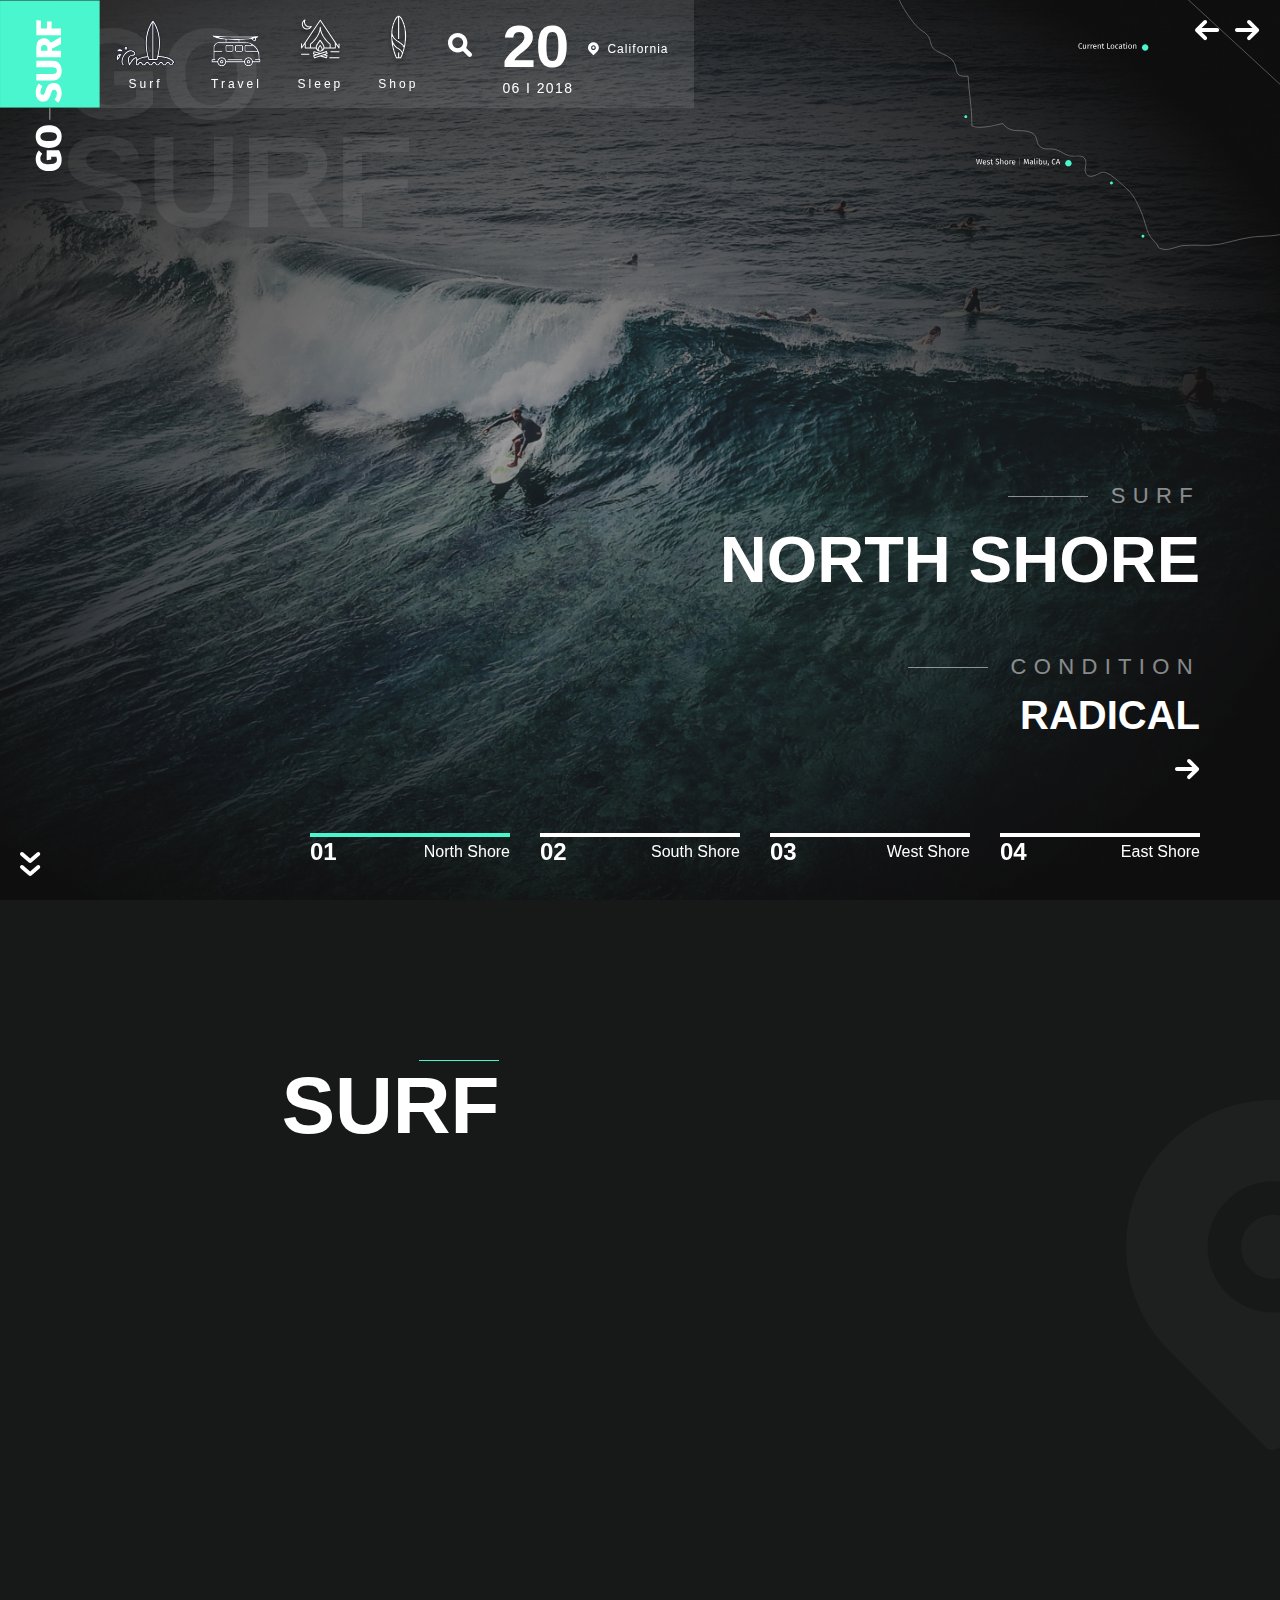
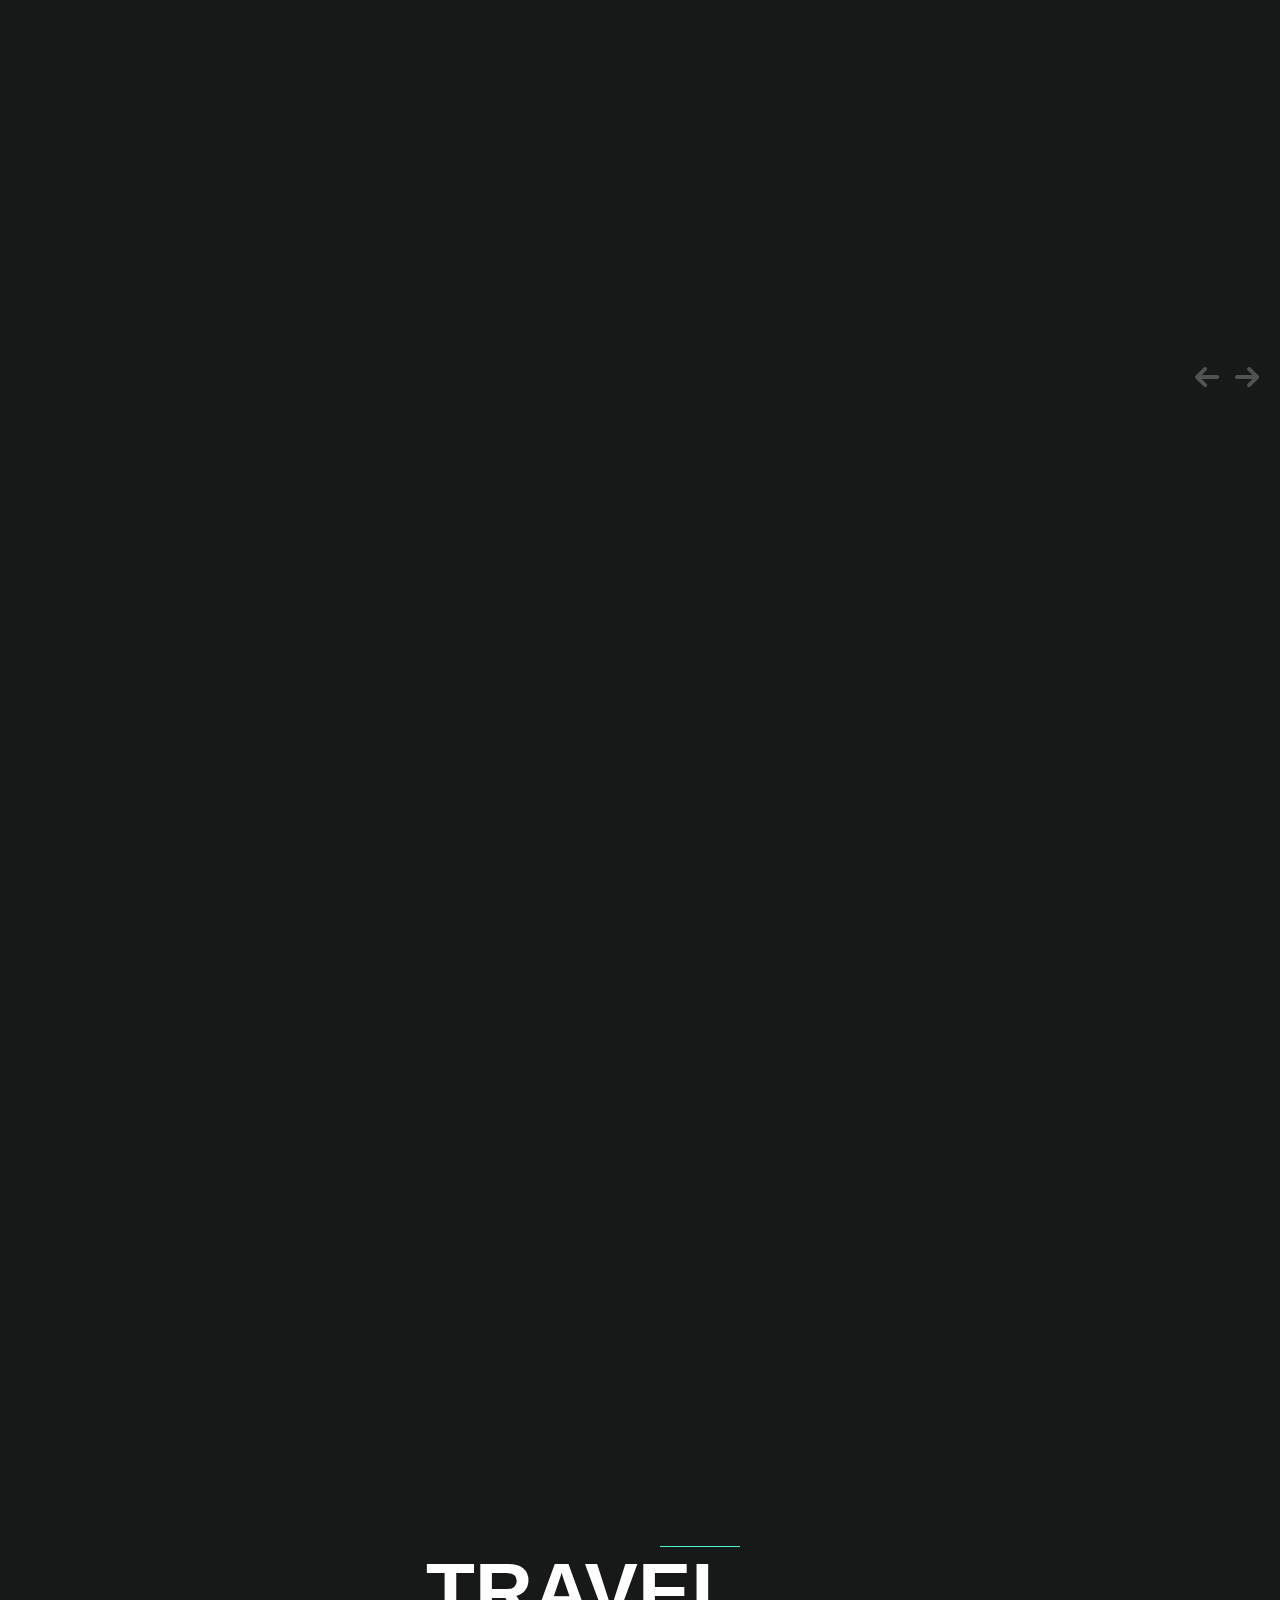
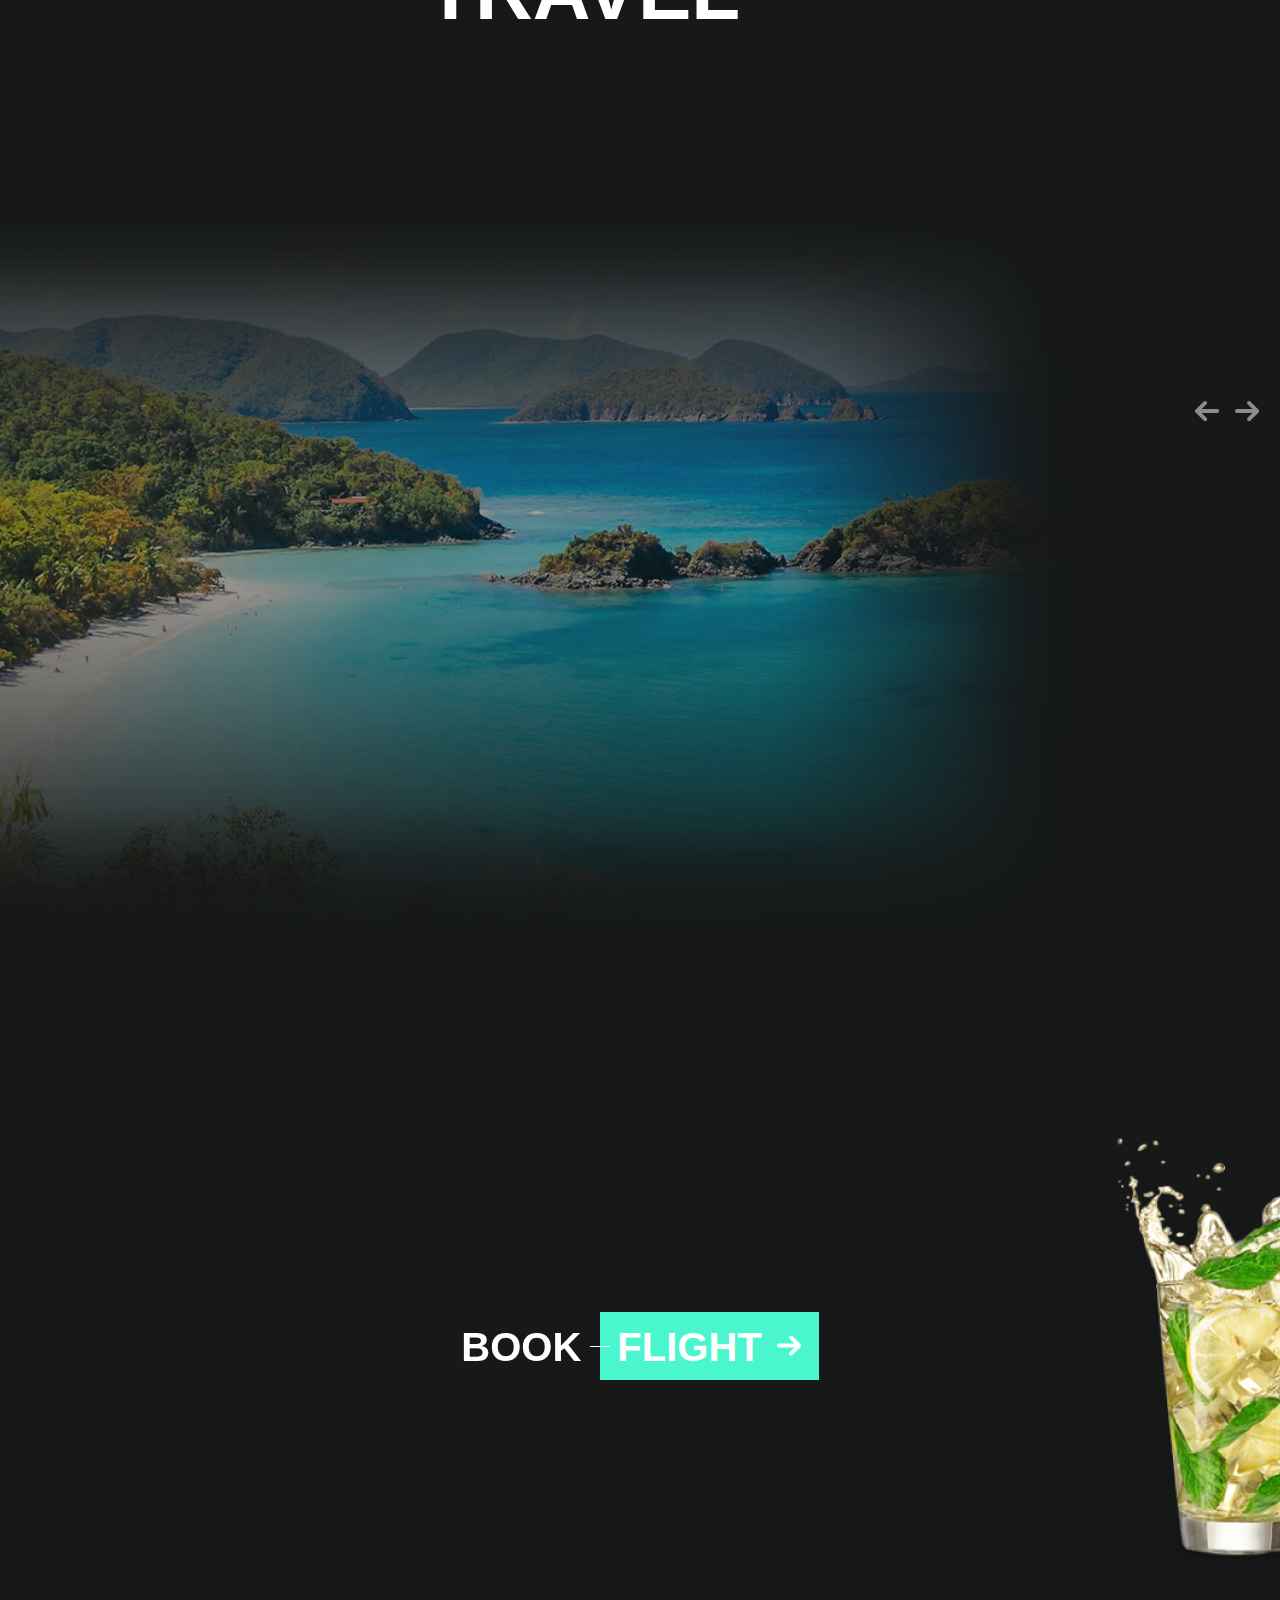
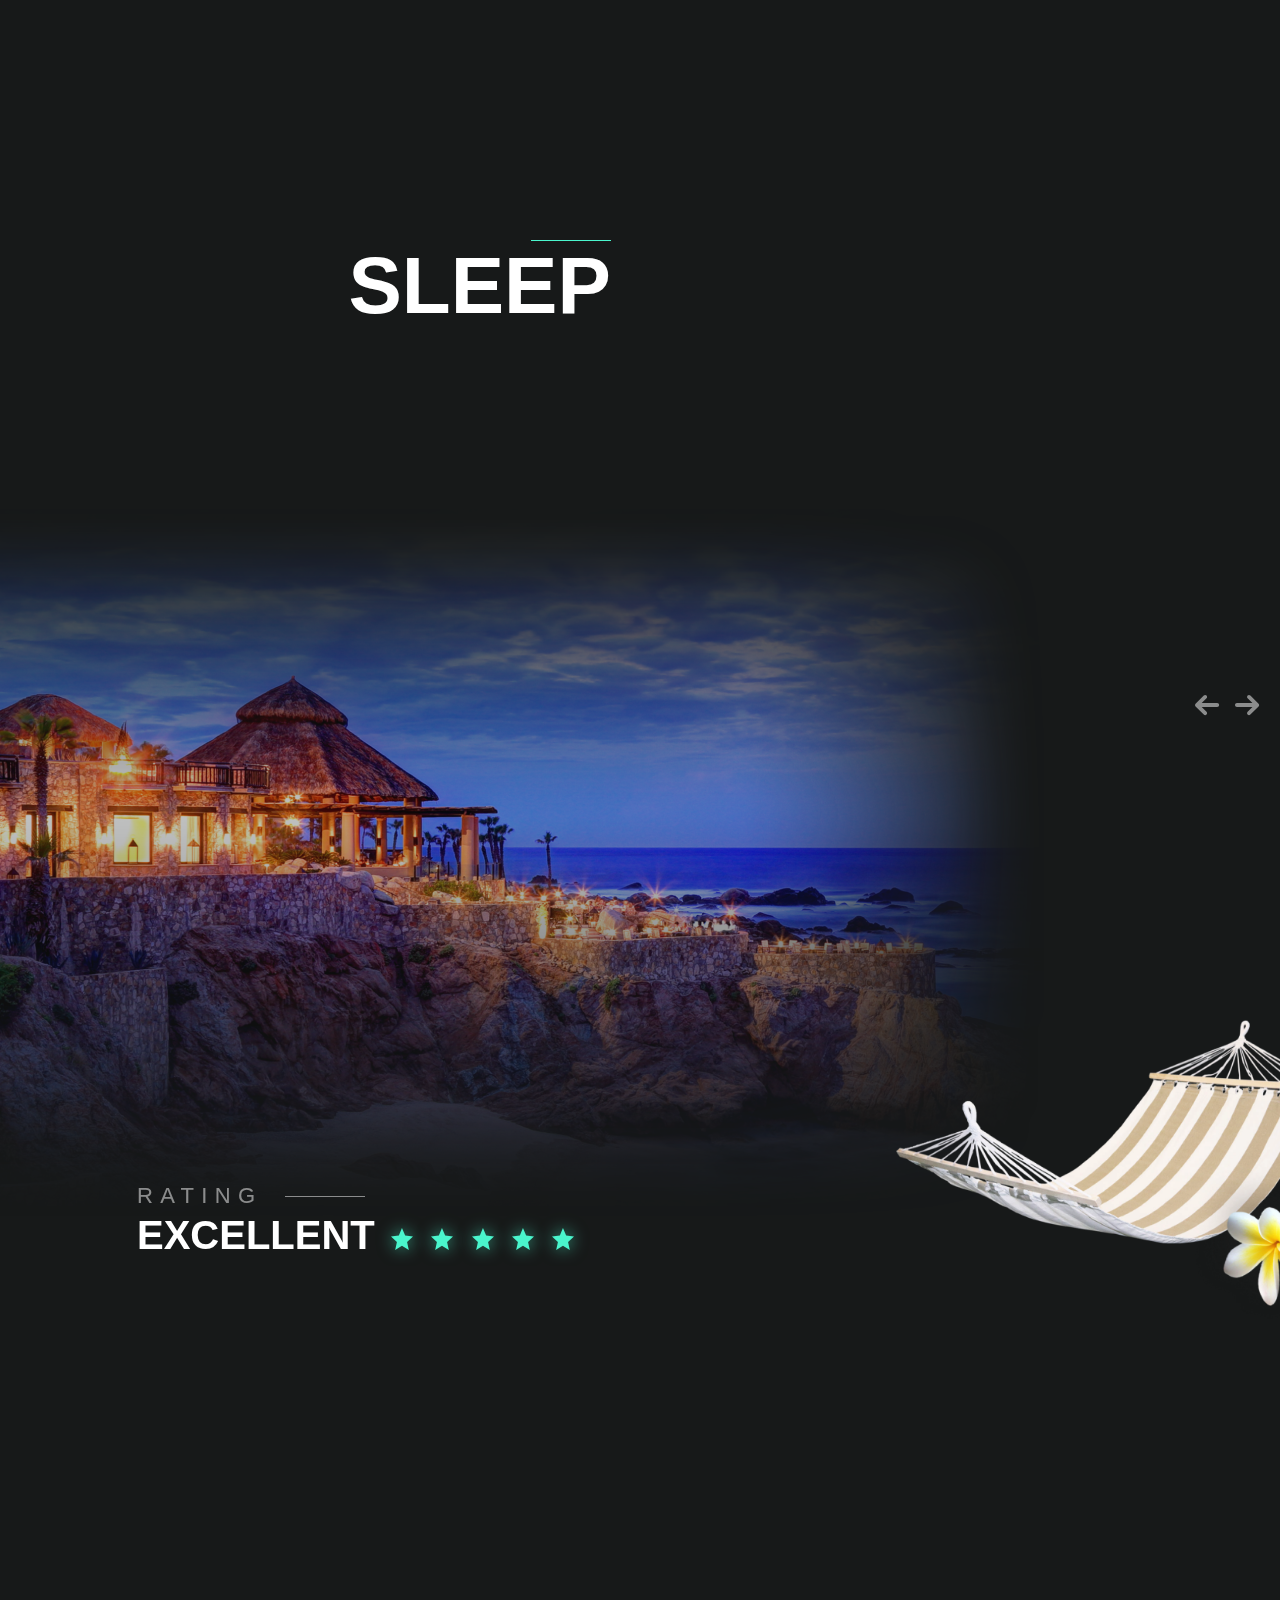
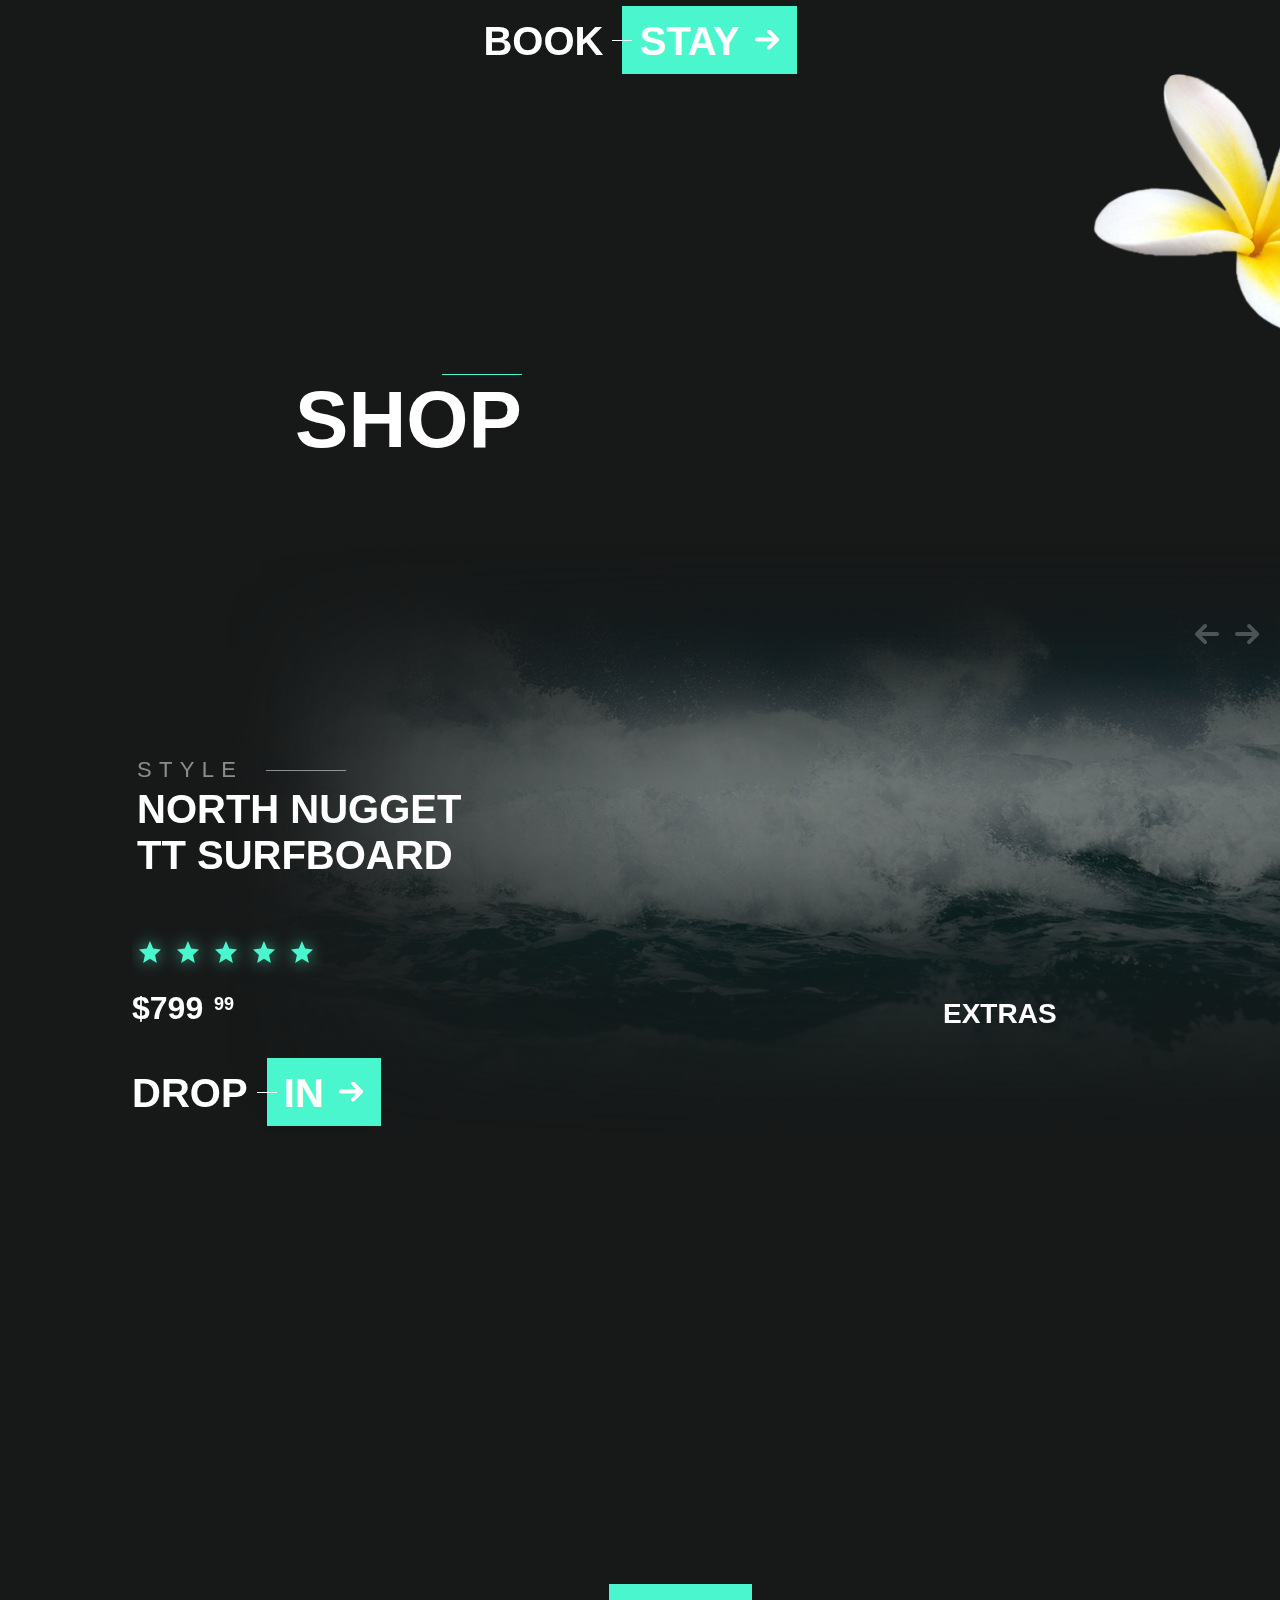
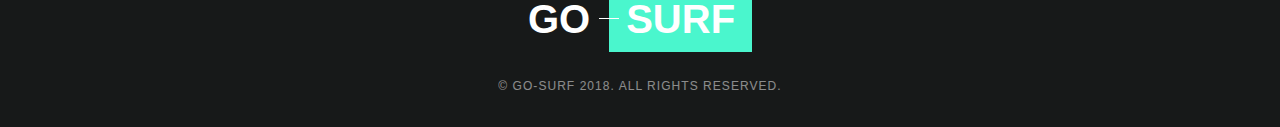
<file: index.html>
<!DOCTYPE html>
<html lang="en">
<head>
    <meta charset="utf-8" />
    <meta http-equiv="X-UA-Compatible" content="IE=edge"> 
    <title>lorne galp</title>
    <meta name="description" content="Лекция">
    <meta name="keywords" content="Обучение верстке Лекция №2">
    <meta name="format-detection" content="telefone=no">
    <meta name="viewport" content="width=device-width, initial-scale=1">
    <link rel="icon" href="img/favicon.ico" type="images/x-icon">
    <link rel="stylesheet" type="text/css" media="screen" href="css/style.min.css" />
    <link href="https://fonts.googleapis.com/css?family=Dosis:300,400&#921;Open+Sans:300,300i,400,400&#921;Lato:300,400&#921;Fira+Sans:100,300,400,500,800" rel="stylesheet">
</head>
<body>
    <header class="header">
        <div class="header_title">
            go
            surf
        </div>
        <div class="header_arrows">
            <a href="#" class="animated fadeInDown infinite">
                <img src="img/Arrows-down.svg" alt="">
            </a>
        </div>
        <div class="header_map">
            <svg width="991" height="508" viewBox="0 0 991 508" fill="none" xmlns="http://www.w3.org/2000/svg">
                <g opacity="0.29827">
                <path d="M1008.08 175.448L443.182 -344.858V-735.19L28.1096 -758C24.9043 -750.456 4.36709 -728.714 7.57176 -716.596C11.43 -702.102 30.8387 -706.735 36.4776 -697.409C43.0661 -686.42 31.7291 -641.749 28.3457 -628.86C21.8759 -604.445 7.09676 -584.665 2.82235 -560.25C-4.35982 -519.263 10.1824 -522.53 37.7242 -496.927C84.141 -453.742 46.9244 -408.952 58.6176 -358.223C68.1146 -316.878 109.605 -295.554 124.8 -254.211C136.553 -222.37 152.697 -214.233 177.746 -190.947C177.153 -205.084 164.51 -246.785 188.253 -243.102C211.817 -239.478 202.736 -204.669 207.247 -190.115C211.045 -177.997 237.933 -153.761 215.616 -142.593C208.196 -138.91 187.066 -153.582 178.577 -157.503C184.572 -138.791 180.774 -119.367 190.271 -101.487C201.608 -80.162 213.835 -88.3588 228.853 -76.7754C244.344 -64.8355 242.683 -51.1137 235.797 -33.0554C228.615 -14.2247 221.196 -17.1352 232.592 5.55658C240.843 21.9512 254.85 42.7421 266.9 55.2164C273.904 62.4634 281.502 64.1267 288.506 73.3932C294.323 81.1155 292.067 91.2142 299.012 98.1638C310.883 110.104 331.006 110.282 340.384 125.904C350.831 143.309 338.96 156.437 369.706 154.833C371.309 189.643 377.897 221.185 377.541 255.994C394.695 262.825 422.414 254.687 440.399 251.063C458.266 275.18 481.355 258.429 501.774 271.558C510.678 277.26 508.837 291.517 514.239 296.506C525.339 306.723 533.529 300.308 547.301 303.872C557.51 306.486 565.404 313.97 575.138 316.703C584.338 319.257 599.475 313.258 606.301 321.396C614.492 331.138 600.78 348.958 613.127 356.799C623.395 363.333 638.115 347.77 648.088 350.027C659.721 352.7 693.079 383.174 701.271 393.212C710.59 404.677 719.969 426.062 725.25 440.793C733.501 463.841 732.373 475.127 749.408 491.998C760.27 502.75 749.942 503.522 767.63 506.67C779.204 508.749 794.518 500.374 806.212 499.067C830.549 496.394 855.122 501.027 879.102 496.453C901.421 492.176 922.729 485.166 945.64 481.899C965.465 479.048 1000.37 481.246 1017.94 471.801C1036.99 461.643 1038.71 438.654 1011.17 442.932C1008.97 428.26 1018.77 408.003 1007.85 397.847C1023.04 377.056 1028.56 362.384 1030.93 336.959C1032 325.792 1032.48 313.436 1038 304.05C1043.4 294.783 1058.59 289.259 1061.56 281.299C1066.13 268.943 1058.83 263.419 1053.25 256.528C1049.69 252.073 1039.54 254.212 1036.63 250.291C1031.23 243.103 1036.57 235.678 1033.6 228.431C1024.94 207.462 1014.61 199.205 1008.08 175.444C1008.26 179.424 1008.44 183.463 1008.2 187.384" stroke="white" stroke-width="2" stroke-linecap="round" stroke-linejoin="round"/>
                </g>
                <path class="line-animation" d="M729.114 95.9394C720.546 119.321 740.614 127.526 756.675 142.807C761.434 147.336 761.888 154.817 756.879 159.342C746.107 169.074 705.264 154.917 707.854 167.745C710.53 180.994 745.061 199.531 746.618 200.799C760.284 211.932 764.735 240.174 757.208 255.658C751.852 266.676 716.342 262.962 705.172 259.293C632.024 235.266 664.985 238.131 582.817 230.67C576.527 230.099 569.935 229.806 563.894 231.65C557.671 233.549 557.869 241.339 559.957 245.55C566.876 259.506 597.849 283.178 589.514 301.523C586.956 307.152 580.963 310.707 578.264 316.27C576.151 320.627 576.385 325.772 575.445 330.523" stroke="white" stroke-width="2"/>
                <path class="animated fadeIn delay-5s" fill-rule="evenodd" clip-rule="evenodd" d="M573.5 338C577.09 338 580 335.09 580 331.5C580 327.91 577.09 325 573.5 325C569.91 325 567 327.91 567 331.5C567 335.09 569.91 338 573.5 338Z" fill="#4AF6CD"/>
                <path class="animated fadeIn delay-2s" fill-rule="evenodd" clip-rule="evenodd" d="M661 375C662.657 375 664 373.657 664 372C664 370.343 662.657 369 661 369C659.343 369 658 370.343 658 372C658 373.657 659.343 375 661 375Z" fill="#4AF6CD"/>
                <path class="animated fadeIn delay-3s" fill-rule="evenodd" clip-rule="evenodd" d="M725 483C726.657 483 728 481.657 728 480C728 478.343 726.657 477 725 477C723.343 477 722 478.343 722 480C722 481.657 723.343 483 725 483Z" fill="#4AF6CD"/>
                <path class="animated fadeIn delay-1s" fill-rule="evenodd" clip-rule="evenodd" d="M365 240C366.657 240 368 238.657 368 237C368 235.343 366.657 234 365 234C363.343 234 362 235.343 362 237C362 238.657 363.343 240 365 240Z" fill="#4AF6CD"/>
                <path class="animated fadeIn delay-4s" fill-rule="evenodd" clip-rule="evenodd" d="M729.5 103C733.09 103 736 100.09 736 96.5C736 92.9101 733.09 90 729.5 90C725.91 90 723 92.9101 723 96.5C723 100.09 725.91 103 729.5 103Z" fill="#4AF6CD"/>
                <path d="M398.41 322.976L396.17 334H394.218L392.186 324.768L390.138 334H388.234L385.994 322.976H387.482L389.258 332.672L391.386 322.976H393.002L395.178 332.672L397.018 322.976H398.41ZM406.544 329.536C406.544 329.781 406.534 330.032 406.512 330.288H401.136C401.2 331.216 401.435 331.899 401.84 332.336C402.246 332.773 402.768 332.992 403.408 332.992C403.814 332.992 404.187 332.933 404.528 332.816C404.87 332.699 405.227 332.512 405.6 332.256L406.24 333.136C405.344 333.84 404.363 334.192 403.296 334.192C402.123 334.192 401.206 333.808 400.544 333.04C399.894 332.272 399.568 331.216 399.568 329.872C399.568 328.997 399.707 328.224 399.984 327.552C400.272 326.869 400.678 326.336 401.2 325.952C401.734 325.568 402.358 325.376 403.072 325.376C404.192 325.376 405.051 325.744 405.648 326.48C406.246 327.216 406.544 328.235 406.544 329.536ZM405.088 329.104C405.088 328.272 404.923 327.637 404.592 327.2C404.262 326.763 403.766 326.544 403.104 326.544C401.899 326.544 401.243 327.429 401.136 329.2H405.088V329.104ZM411.183 325.376C411.759 325.376 412.276 325.456 412.735 325.616C413.194 325.776 413.631 326.016 414.047 326.336L413.423 327.264C413.039 327.019 412.671 326.837 412.319 326.72C411.978 326.603 411.615 326.544 411.231 326.544C410.751 326.544 410.372 326.645 410.095 326.848C409.818 327.04 409.679 327.307 409.679 327.648C409.679 327.989 409.807 328.256 410.063 328.448C410.33 328.64 410.804 328.827 411.487 329.008C412.426 329.243 413.124 329.563 413.583 329.968C414.052 330.373 414.287 330.928 414.287 331.632C414.287 332.464 413.962 333.099 413.311 333.536C412.671 333.973 411.887 334.192 410.959 334.192C409.679 334.192 408.618 333.824 407.775 333.088L408.559 332.192C409.274 332.736 410.063 333.008 410.927 333.008C411.482 333.008 411.919 332.896 412.239 332.672C412.57 332.437 412.735 332.123 412.735 331.728C412.735 331.44 412.676 331.211 412.559 331.04C412.442 330.859 412.239 330.704 411.951 330.576C411.663 330.437 411.242 330.293 410.687 330.144C409.791 329.909 409.14 329.595 408.735 329.2C408.34 328.805 408.143 328.304 408.143 327.696C408.143 327.259 408.271 326.864 408.527 326.512C408.794 326.149 409.156 325.872 409.615 325.68C410.084 325.477 410.607 325.376 411.183 325.376ZM420.62 333.616C420.065 334 419.436 334.192 418.732 334.192C418.017 334.192 417.457 333.989 417.052 333.584C416.657 333.168 416.46 332.571 416.46 331.792V326.704H414.988V325.568H416.46V323.664L417.932 323.488V325.568H419.932L419.772 326.704H417.932V331.728C417.932 332.165 418.006 332.485 418.156 332.688C418.316 332.88 418.577 332.976 418.94 332.976C419.27 332.976 419.644 332.864 420.06 332.64L420.62 333.616ZM429.179 322.784C429.915 322.784 430.545 322.891 431.067 323.104C431.59 323.307 432.097 323.627 432.587 324.064L431.755 324.992C431.339 324.661 430.929 324.421 430.523 324.272C430.129 324.112 429.702 324.032 429.243 324.032C428.667 324.032 428.193 324.165 427.819 324.432C427.446 324.699 427.259 325.088 427.259 325.6C427.259 325.92 427.323 326.192 427.451 326.416C427.579 326.629 427.814 326.827 428.155 327.008C428.507 327.189 429.014 327.381 429.675 327.584C430.369 327.797 430.945 328.027 431.403 328.272C431.862 328.517 432.23 328.859 432.507 329.296C432.795 329.723 432.939 330.267 432.939 330.928C432.939 331.568 432.779 332.133 432.459 332.624C432.15 333.115 431.697 333.499 431.099 333.776C430.513 334.053 429.814 334.192 429.003 334.192C427.478 334.192 426.23 333.717 425.259 332.768L426.091 331.84C426.539 332.203 426.993 332.48 427.451 332.672C427.91 332.853 428.422 332.944 428.987 332.944C429.67 332.944 430.235 332.779 430.683 332.448C431.131 332.107 431.355 331.616 431.355 330.976C431.355 330.613 431.286 330.315 431.147 330.08C431.009 329.835 430.769 329.616 430.427 329.424C430.097 329.232 429.611 329.04 428.971 328.848C427.841 328.507 427.014 328.096 426.491 327.616C425.969 327.136 425.707 326.485 425.707 325.664C425.707 325.109 425.851 324.613 426.139 324.176C426.438 323.739 426.849 323.397 427.371 323.152C427.905 322.907 428.507 322.784 429.179 322.784ZM439.066 325.376C439.834 325.376 440.431 325.605 440.858 326.064C441.295 326.523 441.514 327.152 441.514 327.952V334H440.042V328.16C440.042 327.563 439.925 327.141 439.69 326.896C439.466 326.651 439.135 326.528 438.698 326.528C438.261 326.528 437.871 326.656 437.53 326.912C437.189 327.168 436.869 327.531 436.57 328V334H435.098V322.192L436.57 322.032V326.736C437.231 325.829 438.063 325.376 439.066 325.376ZM447.641 325.376C448.825 325.376 449.742 325.771 450.393 326.56C451.054 327.349 451.385 328.421 451.385 329.776C451.385 330.651 451.236 331.424 450.937 332.096C450.638 332.757 450.206 333.275 449.641 333.648C449.076 334.011 448.404 334.192 447.625 334.192C446.441 334.192 445.518 333.797 444.857 333.008C444.196 332.219 443.865 331.147 443.865 329.792C443.865 328.917 444.014 328.149 444.313 327.488C444.612 326.816 445.044 326.299 445.609 325.936C446.174 325.563 446.852 325.376 447.641 325.376ZM447.641 326.56C446.18 326.56 445.449 327.637 445.449 329.792C445.449 331.936 446.174 333.008 447.625 333.008C449.076 333.008 449.801 331.931 449.801 329.776C449.801 327.632 449.081 326.56 447.641 326.56ZM457.481 325.376C457.78 325.376 458.057 325.408 458.313 325.472L458.041 326.912C457.785 326.848 457.54 326.816 457.305 326.816C456.782 326.816 456.361 327.008 456.041 327.392C455.721 327.776 455.47 328.373 455.289 329.184V334H453.817V325.568H455.081L455.225 327.28C455.449 326.651 455.753 326.176 456.137 325.856C456.521 325.536 456.969 325.376 457.481 325.376ZM465.872 329.536C465.872 329.781 465.862 330.032 465.84 330.288H460.464C460.528 331.216 460.763 331.899 461.168 332.336C461.574 332.773 462.096 332.992 462.736 332.992C463.142 332.992 463.515 332.933 463.856 332.816C464.198 332.699 464.555 332.512 464.928 332.256L465.568 333.136C464.672 333.84 463.691 334.192 462.624 334.192C461.451 334.192 460.534 333.808 459.872 333.04C459.222 332.272 458.896 331.216 458.896 329.872C458.896 328.997 459.035 328.224 459.312 327.552C459.6 326.869 460.006 326.336 460.528 325.952C461.062 325.568 461.686 325.376 462.4 325.376C463.52 325.376 464.379 325.744 464.976 326.48C465.574 327.216 465.872 328.235 465.872 329.536ZM464.416 329.104C464.416 328.272 464.251 327.637 463.92 327.2C463.59 326.763 463.094 326.544 462.432 326.544C461.227 326.544 460.571 327.429 460.464 329.2H464.416V329.104ZM474.41 321.184V335.568H474.058V321.184H474.41ZM493.237 334H491.765L491.381 329.024C491.221 327.072 491.131 325.573 491.109 324.528L488.725 332.752H487.301L484.789 324.512C484.789 325.845 484.72 327.387 484.581 329.136L484.213 334H482.773L483.685 322.976H485.733L488.053 330.992L490.261 322.976H492.325L493.237 334ZM501.434 332.032C501.434 332.373 501.493 332.629 501.61 332.8C501.728 332.96 501.904 333.083 502.138 333.168L501.802 334.192C501.365 334.139 501.013 334.016 500.746 333.824C500.48 333.632 500.282 333.333 500.154 332.928C499.589 333.771 498.752 334.192 497.642 334.192C496.81 334.192 496.154 333.957 495.674 333.488C495.194 333.019 494.954 332.405 494.954 331.648C494.954 330.752 495.274 330.064 495.914 329.584C496.565 329.104 497.482 328.864 498.666 328.864H499.962V328.24C499.962 327.643 499.818 327.216 499.53 326.96C499.242 326.704 498.8 326.576 498.202 326.576C497.584 326.576 496.826 326.725 495.93 327.024L495.562 325.952C496.608 325.568 497.578 325.376 498.474 325.376C499.466 325.376 500.208 325.621 500.698 326.112C501.189 326.592 501.434 327.28 501.434 328.176V332.032ZM497.978 333.088C498.821 333.088 499.482 332.651 499.962 331.776V329.84H498.858C497.301 329.84 496.522 330.416 496.522 331.568C496.522 332.069 496.645 332.448 496.89 332.704C497.136 332.96 497.498 333.088 497.978 333.088ZM505.981 334.192C505.437 334.192 505.005 334.032 504.685 333.712C504.376 333.381 504.221 332.923 504.221 332.336V322.176L505.693 322V332.304C505.693 332.539 505.731 332.709 505.805 332.816C505.891 332.923 506.029 332.976 506.221 332.976C506.424 332.976 506.605 332.944 506.765 332.88L507.149 333.904C506.797 334.096 506.408 334.192 505.981 334.192ZM510.461 325.568V334H508.989V325.568H510.461ZM509.709 321.52C510.018 321.52 510.269 321.616 510.461 321.808C510.653 322 510.749 322.24 510.749 322.528C510.749 322.816 510.653 323.056 510.461 323.248C510.269 323.429 510.018 323.52 509.709 323.52C509.41 323.52 509.165 323.429 508.973 323.248C508.781 323.056 508.685 322.816 508.685 322.528C508.685 322.24 508.781 322 508.973 321.808C509.165 321.616 509.41 321.52 509.709 321.52ZM517.36 325.376C518.32 325.376 519.083 325.765 519.648 326.544C520.214 327.312 520.496 328.389 520.496 329.776C520.496 330.651 520.363 331.424 520.096 332.096C519.83 332.757 519.446 333.275 518.944 333.648C518.443 334.011 517.856 334.192 517.184 334.192C516.299 334.192 515.552 333.819 514.944 333.072L514.8 334H513.504V322.176L514.976 322V326.624C515.584 325.792 516.379 325.376 517.36 325.376ZM516.832 333.024C517.483 333.024 517.99 332.763 518.352 332.24C518.726 331.707 518.912 330.885 518.912 329.776C518.912 328.635 518.742 327.813 518.4 327.312C518.059 326.8 517.574 326.544 516.944 326.544C516.198 326.544 515.542 326.981 514.976 327.856V331.888C515.2 332.24 515.472 332.517 515.792 332.72C516.123 332.923 516.47 333.024 516.832 333.024ZM529.276 334H528.012L527.9 332.688C527.58 333.211 527.212 333.595 526.796 333.84C526.38 334.075 525.874 334.192 525.276 334.192C524.54 334.192 523.964 333.968 523.548 333.52C523.132 333.072 522.924 332.437 522.924 331.616V325.568H524.396V331.456C524.396 332.032 524.498 332.443 524.7 332.688C524.903 332.923 525.234 333.04 525.692 333.04C526.514 333.04 527.218 332.555 527.804 331.584V325.568H529.276V334ZM532.701 331.968C533.021 331.968 533.288 332.075 533.501 332.288C533.714 332.501 533.821 332.763 533.821 333.072C533.821 333.403 533.725 333.781 533.533 334.208L532.461 336.656H531.405L532.045 334C531.906 333.893 531.794 333.76 531.709 333.6C531.634 333.44 531.597 333.264 531.597 333.072C531.597 332.763 531.704 332.501 531.917 332.288C532.13 332.075 532.392 331.968 532.701 331.968ZM544.331 322.784C544.992 322.784 545.547 322.869 545.995 323.04C546.454 323.211 546.918 323.488 547.387 323.872L546.555 324.848C545.883 324.304 545.174 324.032 544.427 324.032C543.51 324.032 542.768 324.384 542.203 325.088C541.648 325.792 541.371 326.923 541.371 328.48C541.371 329.995 541.648 331.115 542.203 331.84C542.758 332.555 543.494 332.912 544.411 332.912C544.88 332.912 545.291 332.832 545.643 332.672C545.995 332.512 546.368 332.288 546.763 332L547.515 332.96C547.174 333.312 546.736 333.605 546.203 333.84C545.67 334.075 545.056 334.192 544.363 334.192C543.467 334.192 542.667 333.973 541.963 333.536C541.27 333.088 540.726 332.437 540.331 331.584C539.947 330.72 539.755 329.685 539.755 328.48C539.755 327.275 539.958 326.245 540.363 325.392C540.768 324.528 541.318 323.877 542.011 323.44C542.704 323.003 543.478 322.784 544.331 322.784ZM555.3 334L554.468 331.232H550.292L549.46 334H547.924L551.46 322.976H553.38L556.9 334H555.3ZM550.66 330H554.1L552.388 324.24L550.66 330Z" fill="white"/>
                <path d="M598.378 87.784C599.039 87.784 599.594 87.8693 600.042 88.04C600.501 88.2107 600.965 88.488 601.434 88.872L600.602 89.848C599.93 89.304 599.221 89.032 598.474 89.032C597.557 89.032 596.815 89.384 596.25 90.088C595.695 90.792 595.418 91.9227 595.418 93.48C595.418 94.9947 595.695 96.1147 596.25 96.84C596.805 97.5547 597.541 97.912 598.458 97.912C598.927 97.912 599.338 97.832 599.69 97.672C600.042 97.512 600.415 97.288 600.81 97L601.562 97.96C601.221 98.312 600.783 98.6053 600.25 98.84C599.717 99.0747 599.103 99.192 598.41 99.192C597.514 99.192 596.714 98.9733 596.01 98.536C595.317 98.088 594.773 97.4373 594.378 96.584C593.994 95.72 593.802 94.6853 593.802 93.48C593.802 92.2747 594.005 91.2453 594.41 90.392C594.815 89.528 595.365 88.8773 596.058 88.44C596.751 88.0027 597.525 87.784 598.378 87.784ZM609.401 99H608.137L608.025 97.688C607.705 98.2107 607.337 98.5947 606.921 98.84C606.505 99.0747 605.999 99.192 605.401 99.192C604.665 99.192 604.089 98.968 603.673 98.52C603.257 98.072 603.049 97.4373 603.049 96.616V90.568H604.521V96.456C604.521 97.032 604.623 97.4427 604.825 97.688C605.028 97.9227 605.359 98.04 605.817 98.04C606.639 98.04 607.343 97.5547 607.929 96.584V90.568H609.401V99ZM616.106 90.376C616.405 90.376 616.682 90.408 616.938 90.472L616.666 91.912C616.41 91.848 616.165 91.816 615.93 91.816C615.407 91.816 614.986 92.008 614.666 92.392C614.346 92.776 614.095 93.3733 613.914 94.184V99H612.442V90.568H613.706L613.85 92.28C614.074 91.6507 614.378 91.176 614.762 90.856C615.146 90.536 615.594 90.376 616.106 90.376ZM622.278 90.376C622.576 90.376 622.854 90.408 623.11 90.472L622.838 91.912C622.582 91.848 622.336 91.816 622.102 91.816C621.579 91.816 621.158 92.008 620.838 92.392C620.518 92.776 620.267 93.3733 620.086 94.184V99H618.614V90.568H619.878L620.022 92.28C620.246 91.6507 620.55 91.176 620.934 90.856C621.318 90.536 621.766 90.376 622.278 90.376ZM630.669 94.536C630.669 94.7813 630.659 95.032 630.637 95.288H625.261C625.325 96.216 625.56 96.8987 625.965 97.336C626.371 97.7733 626.893 97.992 627.533 97.992C627.939 97.992 628.312 97.9333 628.653 97.816C628.995 97.6987 629.352 97.512 629.725 97.256L630.365 98.136C629.469 98.84 628.488 99.192 627.421 99.192C626.248 99.192 625.331 98.808 624.669 98.04C624.019 97.272 623.693 96.216 623.693 94.872C623.693 93.9973 623.832 93.224 624.109 92.552C624.397 91.8693 624.803 91.336 625.325 90.952C625.859 90.568 626.483 90.376 627.197 90.376C628.317 90.376 629.176 90.744 629.773 91.48C630.371 92.216 630.669 93.2347 630.669 94.536ZM629.213 94.104C629.213 93.272 629.048 92.6373 628.717 92.2C628.387 91.7627 627.891 91.544 627.229 91.544C626.024 91.544 625.368 92.4293 625.261 94.2H629.213V94.104ZM636.988 90.376C637.756 90.376 638.353 90.6053 638.78 91.064C639.217 91.5227 639.436 92.152 639.436 92.952V99H637.964V93.16C637.964 92.5627 637.852 92.1413 637.628 91.896C637.404 91.6507 637.073 91.528 636.636 91.528C636.188 91.528 635.793 91.656 635.452 91.912C635.111 92.168 634.791 92.536 634.492 93.016V99H633.02V90.568H634.284L634.412 91.816C634.711 91.368 635.079 91.016 635.516 90.76C635.964 90.504 636.455 90.376 636.988 90.376ZM646.651 98.616C646.096 99 645.467 99.192 644.763 99.192C644.048 99.192 643.488 98.9893 643.083 98.584C642.688 98.168 642.491 97.5707 642.491 96.792V91.704H641.019V90.568H642.491V88.664L643.963 88.488V90.568H645.963L645.803 91.704H643.963V96.728C643.963 97.1653 644.038 97.4853 644.187 97.688C644.347 97.88 644.608 97.976 644.971 97.976C645.302 97.976 645.675 97.864 646.091 97.64L646.651 98.616ZM654.011 87.976V97.672H658.539L658.363 99H652.491V87.976H654.011ZM663.141 90.376C664.325 90.376 665.242 90.7707 665.893 91.56C666.554 92.3493 666.885 93.4213 666.885 94.776C666.885 95.6507 666.736 96.424 666.437 97.096C666.138 97.7573 665.706 98.2747 665.141 98.648C664.576 99.0107 663.904 99.192 663.125 99.192C661.941 99.192 661.018 98.7973 660.357 98.008C659.696 97.2187 659.365 96.1467 659.365 94.792C659.365 93.9173 659.514 93.1493 659.813 92.488C660.112 91.816 660.544 91.2987 661.109 90.936C661.674 90.5627 662.352 90.376 663.141 90.376ZM663.141 91.56C661.68 91.56 660.949 92.6373 660.949 94.792C660.949 96.936 661.674 98.008 663.125 98.008C664.576 98.008 665.301 96.9307 665.301 94.776C665.301 92.632 664.581 91.56 663.141 91.56ZM672.389 90.376C672.89 90.376 673.349 90.4507 673.765 90.6C674.181 90.7387 674.581 90.968 674.965 91.288L674.261 92.216C673.962 92.0027 673.669 91.848 673.381 91.752C673.104 91.6453 672.794 91.592 672.453 91.592C671.77 91.592 671.237 91.864 670.853 92.408C670.48 92.952 670.293 93.7573 670.293 94.824C670.293 95.8907 670.48 96.68 670.853 97.192C671.226 97.6933 671.76 97.944 672.453 97.944C672.784 97.944 673.088 97.896 673.365 97.8C673.642 97.6933 673.952 97.528 674.293 97.304L674.965 98.264C674.197 98.8827 673.338 99.192 672.389 99.192C671.248 99.192 670.346 98.808 669.685 98.04C669.034 97.272 668.709 96.2107 668.709 94.856C668.709 93.96 668.858 93.176 669.157 92.504C669.456 91.832 669.877 91.3093 670.421 90.936C670.976 90.5627 671.632 90.376 672.389 90.376ZM682.481 97.032C682.481 97.3733 682.54 97.6293 682.657 97.8C682.775 97.96 682.951 98.0827 683.185 98.168L682.849 99.192C682.412 99.1387 682.06 99.016 681.793 98.824C681.527 98.632 681.329 98.3333 681.201 97.928C680.636 98.7707 679.799 99.192 678.689 99.192C677.857 99.192 677.201 98.9573 676.721 98.488C676.241 98.0187 676.001 97.4053 676.001 96.648C676.001 95.752 676.321 95.064 676.961 94.584C677.612 94.104 678.529 93.864 679.713 93.864H681.009V93.24C681.009 92.6427 680.865 92.216 680.577 91.96C680.289 91.704 679.847 91.576 679.249 91.576C678.631 91.576 677.873 91.7253 676.977 92.024L676.609 90.952C677.655 90.568 678.625 90.376 679.521 90.376C680.513 90.376 681.255 90.6213 681.745 91.112C682.236 91.592 682.481 92.28 682.481 93.176V97.032ZM679.025 98.088C679.868 98.088 680.529 97.6507 681.009 96.776V94.84H679.905C678.348 94.84 677.569 95.416 677.569 96.568C677.569 97.0693 677.692 97.448 677.937 97.704C678.183 97.96 678.545 98.088 679.025 98.088ZM689.76 98.616C689.206 99 688.576 99.192 687.872 99.192C687.158 99.192 686.598 98.9893 686.192 98.584C685.798 98.168 685.6 97.5707 685.6 96.792V91.704H684.128V90.568H685.6V88.664L687.072 88.488V90.568H689.072L688.912 91.704H687.072V96.728C687.072 97.1653 687.147 97.4853 687.296 97.688C687.456 97.88 687.718 97.976 688.08 97.976C688.411 97.976 688.784 97.864 689.2 97.64L689.76 98.616ZM692.758 90.568V99H691.286V90.568H692.758ZM692.006 86.52C692.315 86.52 692.566 86.616 692.758 86.808C692.95 87 693.046 87.24 693.046 87.528C693.046 87.816 692.95 88.056 692.758 88.248C692.566 88.4293 692.315 88.52 692.006 88.52C691.707 88.52 691.462 88.4293 691.27 88.248C691.078 88.056 690.982 87.816 690.982 87.528C690.982 87.24 691.078 87 691.27 86.808C691.462 86.616 691.707 86.52 692.006 86.52ZM698.969 90.376C700.153 90.376 701.071 90.7707 701.721 91.56C702.383 92.3493 702.713 93.4213 702.713 94.776C702.713 95.6507 702.564 96.424 702.265 97.096C701.967 97.7573 701.535 98.2747 700.969 98.648C700.404 99.0107 699.732 99.192 698.953 99.192C697.769 99.192 696.847 98.7973 696.185 98.008C695.524 97.2187 695.193 96.1467 695.193 94.792C695.193 93.9173 695.343 93.1493 695.641 92.488C695.94 91.816 696.372 91.2987 696.937 90.936C697.503 90.5627 698.18 90.376 698.969 90.376ZM698.969 91.56C697.508 91.56 696.777 92.6373 696.777 94.792C696.777 96.936 697.503 98.008 698.953 98.008C700.404 98.008 701.129 96.9307 701.129 94.776C701.129 92.632 700.409 91.56 698.969 91.56ZM709.113 90.376C709.881 90.376 710.478 90.6053 710.905 91.064C711.342 91.5227 711.561 92.152 711.561 92.952V99H710.089V93.16C710.089 92.5627 709.977 92.1413 709.753 91.896C709.529 91.6507 709.198 91.528 708.761 91.528C708.313 91.528 707.918 91.656 707.577 91.912C707.236 92.168 706.916 92.536 706.617 93.016V99H705.145V90.568H706.409L706.537 91.816C706.836 91.368 707.204 91.016 707.641 90.76C708.089 90.504 708.58 90.376 709.113 90.376Z" fill="white"/>
            </svg>
        </div>
        <div class="menu-btn">
            <div class="menu-btn__inner">
                <div class="menu-btn__line"></div>
                <div class="menu-btn__line"></div>
                <div class="menu-btn__line"></div>
            </div>
        </div>
        <div class="header_aside">
            <div class="logo">
                <a href="#">
                    <img src="img/Logo.svg" alt="">
                </a> 
            </div>
            <nav class="menu">
                <ui class="menu_list">
                    <li>
                    <a href="#">
                        <img src="img/nav-ico-1.svg" alt=""><span>Surf</span>
                    </a>
                    </li>
                    <li>
                    <a href="#">
                        <img src="img/nav-ico-2.svg" alt=""><span>Travel</span>
                    </a>
                        
                    </li>
                    <li>
                    <a href="#">
                        <img src="img/nav-ico-3.svg" alt=""><span>Sleep</span>
                    </a>
                    </li>
                    <li>
                    <a href="#">
                        <img src="img/nav-ico-4.svg" alt=""><span>Shop</span>
                    </a>
                    </li>
                </ui>
            </nav>
            <div class="header_search">
                <img src="img/search.svg" alt="">
            </div>
            <div class="header_date">
                20
                <span>06 &#921 2018 </span>
            </div>
            <div class="header_location">
                California
            </div>  
        </div>
        <div class="header_slider">
            <div class="header_slider-item slider-item">
                <div class="slider-item_info">
                    <div class="slider-item_info-suptitle headline-left">Surf</div>
                    <div class="slider-item_info-title animated fadeInRight delay-1s">North Shore</div>
                    <div class="slider-item_info-suptext headline-left">Condition</div>
                    <div class="slider-item_info-text animated fadeInLeft delay-1s">Radical</div>
                    <a href="#" class="slider-item_info-link">
                        <img src="img/arrows-right.svg" alt="">
                    </a>
                </div>
            </div>
            <div class="header_slider-item slider-item">
                <div class="slider-item_info">
                    <div class="slider-item_info-suptitle headline-left">Surf</div>
                    <div class="slider-item_info-title">South Shore</div>
                    <div class="slider-item_info-suptext headline-left">Condition</div>
                    <div class="slider-item_info-text">Radical</div>
                    <a href="#" class="slider-item_info-link">
                        <img src="img/arrows-right.svg" alt="">
                    </a>
                </div>
            </div>
            <div class="header_slider-item slider-item">
                <div class="slider-item_info">
                    <div class="slider-item_info-suptitle headline-left">Surf</div>
                    <div class="slider-item_info-title">West Shore</div>
                    <div class="slider-item_info-suptext headline-left">Condition</div>
                    <div class="slider-item_info-text">Radical</div>
                    <a href="#" class="slider-item_info-link">
                        <img src="img/arrows-right.svg" alt="">
                    </a>
                </div>
            </div>
            <div class="header_slider-item slider-item">
                <div class="slider-item_info">
                    <div class="slider-item_info-suptitle headline-leftt">Surf</div>
                    <div class="slider-item_info-title">East Shore</div>
                    <div class="slider-item_info-suptext headline-left">Condition</div>
                    <div class="slider-item_info-text">Radical</div>
                    <a href="#" class="slider-item_info-link">
                        <img src="img/arrows-right.svg" alt="">
                    </a>
                </div>
            </div>
        </div>
        <div class="slider-dotshead animated fadeInUp delay-1s">
            <div class="slider-dots_item">
                <div class="dots-box">
                    <div class="dots-box_namber">01</div>
                    <div class="dots-box_name">North Shore</div>
                </div>
            </div>
            <div class="slider-dots_item">
                <div class="dots-box">
                    <div class="dots-box_namber">02</div>
                    <div class="dots-box_name">South Shore</div>
                </div>
            </div>
            <div class="slider-dots_item">
                <div class="dots-box">
                    <div class="dots-box_namber">03</div>
                    <div class="dots-box_name">West Shore</div>
                </div>
            </div>
            <div class="slider-dots_item">
                <div class="dots-box">
                    <div class="dots-box_namber">04</div>
                    <div class="dots-box_name">East Shore</div>
            </div>
         </div>   
    </header>
    <div class="container">
    <section class="surf"> 
        <div class="title">
            <div>
                <span class="wow fadeInLeft" data-wow-offset="400">surf</span>
                <h3>surf</h3>
            </div>
        </div>
        <div class="surf__subtitle">
            <div class="subtitle wow fadeInRight" data-wow-offset="400" >
                <div class="headline-left">Current location</div>
                <div class="subtitle__head">California <span>|</span> USA </div>
            </div>
        </div>
        <div class="slider-map wow zoomInDown" data-wow-offset="400" data-wow-duration="2s">
            <div class="slider-dots slider-dots--1">
                <div class="slider-dots__circle"></div>
                <div class="slider-dots__content"> 
                    <div class="slider-dots__content-row">
                        <div class="slide-dots__content-head">
                            <div class="slide-dots__content-title">Airlie Beach</div>
                            <div class="slide-dots__content-subtitle">Australia</div>
                        </div>
                        <a class="slide-dots__content-link" href="#">
                            <img src="img/arrows-right.svg" alt="arrows">
                        </a>
                    </div>
                    <div class="slider-dots__content-row">
                        <div class="slider-dots__content-item">
                            <img src="img/surf-icon1.svg" alt="">
                            <div class="slider-dots__content-number">9 - 13</div>
                            <div class="slider-dots__content-name">Surf (FT)</div>
                        </div>
                        <div class="slider-dots__content-item">
                            <img src="img/surf-icon2.svg" alt="">
                            <div class="slider-dots__content-number">+2.3</div>
                            <div class="slider-dots__content-name">Tide (FT)</div>
                        </div>
                        <div class="slider-dots__content-item">
                            <img src="img/surf-icon3.svg" alt="">
                            <div class="slider-dots__content-number">4 SE</div>
                            <div class="slider-dots__content-name">Wind (KTS)</div>
                        </div>
                    </div>
                </div>
            </div>
            <div class="slider-dots slider-dots--2">
                <div class="slider-dots__circle"></div>
                <div class="slider-dots__content">
                    <div class="slider-dots__content-row">
                        <div class="slide-dots__content-head">
                            <div class="slide-dots__content-title">Airlie Beach</div>
                            <div class="slide-dots__content-subtitle">Australia</div>
                        </div>
                        <a class="slide-dots__content-link" href="#">
                            <img src="img/arrows-right.svg" alt="arrows">
                        </a>
                    </div>
                    <div class="slider-dots__content-row">
                        <div class="slider-dots__content-item">
                            <img src="img/surf-icon1.svg" alt="">
                            <div class="slider-dots__content-number">9 - 13</div>
                            <div class="slider-dots__content-name">Surf (FT)</div>
                        </div>
                        <div class="slider-dots__content-item">
                            <img src="img/surf-icon2.svg" alt="">
                            <div class="slider-dots__content-number">+2.3</div>
                            <div class="slider-dots__content-name">Tide (FT)</div>
                        </div>
                        <div class="slider-dots__content-item">
                            <img src="img/surf-icon3.svg" alt="">
                            <div class="slider-dots__content-number">4 SE</div>
                            <div class="slider-dots__content-name">Wind (KTS)</div>
                        </div>
                    </div>
                </div>
            </div>
            <div class="slider-dots slider-dots--3">
                <div class="slider-dots__circle"></div>
                <div class="slider-dots__content">
                    <div class="slider-dots__content-row">
                        <div class="slide-dots__content-head">
                            <div class="slide-dots__content-title">Airlie Beach</div>
                            <div class="slide-dots__content-subtitle">Australia</div>
                        </div>
                        <a class="slide-dots__content-link" href="#">
                            <img src="img/arrows-right.svg" alt="arrows">
                        </a>
                    </div>
                    <div class="slider-dots__content-row">
                        <div class="slider-dots__content-item">
                            <img src="img/surf-icon1.svg" alt="">
                            <div class="slider-dots__content-number">9 - 13</div>
                            <div class="slider-dots__content-name">Surf (FT)</div>
                        </div>
                        <div class="slider-dots__content-item">
                            <img src="img/surf-icon2.svg" alt="">
                            <div class="slider-dots__content-number">+2.3</div>
                            <div class="slider-dots__content-name">Tide (FT)</div>
                        </div>
                        <div class="slider-dots__content-item">
                            <img src="img/surf-icon3.svg" alt="">
                            <div class="slider-dots__content-number">4 SE</div>
                            <div class="slider-dots__content-name">Wind (KTS)</div>
                        </div>
                    </div>
                </div>
            </div>
            <div class="slider-dots slider-dots--4">
                <div class="slider-dots__circle"></div>
                <div class="slider-dots__content">
                    <div class="slider-dots__content-row">
                        <div class="slide-dots__content-head">
                            <div class="slide-dots__content-title">Airlie Beach</div>
                            <div class="slide-dots__content-subtitle">Australia</div>
                        </div>
                        <a class="slide-dots__content-link" href="#">
                            <img src="img/arrows-right.svg" alt="arrows">
                        </a>
                    </div>
                    <div class="slider-dots__content-row">
                        <div class="slider-dots__content-item">
                            <img src="img/surf-icon1.svg" alt="">
                            <div class="slider-dots__content-number">9 - 13</div>
                            <div class="slider-dots__content-name">Surf (FT)</div>
                        </div>
                        <div class="slider-dots__content-item">
                            <img src="img/surf-icon2.svg" alt="">
                            <div class="slider-dots__content-number">+2.3</div>
                            <div class="slider-dots__content-name">Tide (FT)</div>
                        </div>
                        <div class="slider-dots__content-item">
                            <img src="img/surf-icon3.svg" alt="">
                            <div class="slider-dots__content-number">4 SE</div>
                            <div class="slider-dots__content-name">Wind (KTS)</div>
                        </div>
                    </div>
                </div>
            </div>
            <div class="slider-dots slider-dots--5">
                <div class="slider-dots__circle"></div>
                <div class="slider-dots__content">
                    <div class="slider-dots__content-row">
                        <div class="slide-dots__content-head">
                            <div class="slide-dots__content-title">Airlie Beach</div>
                            <div class="slide-dots__content-subtitle">Australia</div>
                        </div>
                        <a class="slide-dots__content-link" href="#">
                            <img src="img/arrows-right.svg" alt="arrows">
                        </a>
                    </div>
                    <div class="slider-dots__content-row">
                        <div class="slider-dots__content-item">
                            <img src="img/surf-icon1.svg" alt="">
                            <div class="slider-dots__content-number">9 - 13</div>
                            <div class="slider-dots__content-name">Surf (FT)</div>
                        </div>
                        <div class="slider-dots__content-item">
                            <img src="img/surf-icon2.svg" alt="">
                            <div class="slider-dots__content-number">+2.3</div>
                            <div class="slider-dots__content-name">Tide (FT)</div>
                        </div>
                        <div class="slider-dots__content-item">
                            <img src="img/surf-icon3.svg" alt="">
                            <div class="slider-dots__content-number">4 SE</div>
                            <div class="slider-dots__content-name">Wind (KTS)</div>
                        </div>
                    </div>
                </div>
            </div>
            <div class="slider-dots slider-dots--6">
                <div class="slider-dots__circle"></div>
                <div class="slider-dots__content">
                    <div class="slider-dots__content-row">
                        <div class="slide-dots__content-head">
                            <div class="slide-dots__content-title">Airlie Beach</div>
                            <div class="slide-dots__content-subtitle">Australia</div>
                        </div>
                        <a class="slide-dots__content-link" href="#">
                            <img src="img/arrows-right.svg" alt="arrows">
                        </a>
                    </div>
                    <div class="slider-dots__content-row">
                        <div class="slider-dots__content-item">
                            <img src="img/surf-icon1.svg" alt="">
                            <div class="slider-dots__content-number">9 - 13</div>
                            <div class="slider-dots__content-name">Surf (FT)</div>
                        </div>
                        <div class="slider-dots__content-item">
                            <img src="img/surf-icon2.svg" alt="">
                            <div class="slider-dots__content-number">+2.3</div>
                            <div class="slider-dots__content-name">Tide (FT)</div>
                        </div>
                        <div class="slider-dots__content-item">
                            <img src="img/surf-icon3.svg" alt="">
                            <div class="slider-dots__content-number">4 SE</div>
                            <div class="slider-dots__content-name">Wind (KTS)</div>
                        </div>
                    </div>
                </div>
            </div>
            <div class="slider-dots slider-dots--7">
                <div class="slider-dots__circle"></div>
                <div class="slider-dots__content">
                    <div class="slider-dots__content-row">
                        <div class="slide-dots__content-head">
                            <div class="slide-dots__content-title">Airlie Beach</div>
                            <div class="slide-dots__content-subtitle">Australia</div>
                        </div>
                        <a class="slide-dots__content-link" href="#">
                            <img src="img/arrows-right.svg" alt="arrows">
                        </a>
                    </div>
                    <div class="slider-dots__content-row">
                        <div class="slider-dots__content-item">
                            <img src="img/surf-icon1.svg" alt="">
                            <div class="slider-dots__content-number">9 - 13</div>
                            <div class="slider-dots__content-name">Surf (FT)</div>
                        </div>
                        <div class="slider-dots__content-item">
                            <img src="img/surf-icon2.svg" alt="">
                            <div class="slider-dots__content-number">+2.3</div>
                            <div class="slider-dots__content-name">Tide (FT)</div>
                        </div>
                        <div class="slider-dots__content-item">
                            <img src="img/surf-icon3.svg" alt="">
                            <div class="slider-dots__content-number">4 SE</div>
                            <div class="slider-dots__content-name">Wind (KTS)</div>
                        </div>
                    </div>
                </div>
            </div>
            <div class="slider-dots slider-dots--8">
                <div class="slider-dots__circle"></div>
                <div class="slider-dots__content">
                    <div class="slider-dots__content-row">
                        <div class="slide-dots__content-head">
                            <div class="slide-dots__content-title">Airlie Beach</div>
                            <div class="slide-dots__content-subtitle">Australia</div>
                        </div>
                        <a class="slide-dots__content-link" href="#">
                            <img src="img/arrows-right.svg" alt="arrows">
                        </a>
                    </div>
                    <div class="slider-dots__content-row">
                        <div class="slider-dots__content-item">
                            <img src="img/surf-icon1.svg" alt="">
                            <div class="slider-dots__content-number">9 - 13</div>
                            <div class="slider-dots__content-name">Surf (FT)</div>
                        </div>
                        <div class="slider-dots__content-item">
                            <img src="img/surf-icon2.svg" alt="">
                            <div class="slider-dots__content-number">+2.3</div>
                            <div class="slider-dots__content-name">Tide (FT)</div>
                        </div>
                        <div class="slider-dots__content-item">
                            <img src="img/surf-icon3.svg" alt="">
                            <div class="slider-dots__content-number">4 SE</div>
                            <div class="slider-dots__content-name">Wind (KTS)</div>
                        </div>
                    </div>
                </div>
            </div>
        </div>
        <div class="surf-slider">
            <div class="surf-box">
                <div class="surf-box__wrapper wow fadeInUp" data-wow-offset="400" data-wow-delay="0.3s" style=" background-image: url(img/Slide-2.jpg);">
                <div class="surf-box__inner">
                    <div class="surf-box__inner-title">Malibu Beach</div>
                    <div class="surf-box__inner-location">California <span>|</span>  USA</div>
                    <div class="surf-box__inner-btn">
                        <a class="btn" href="#">
                            viev <span>surf</span>
                        </a>
                    </div>
                </div>
                </div>
            </div>
            <div class="surf-box">
                <div class="surf-box__wrapper wow fadeInUp" data-wow-offset="400" data-wow-delay="0.6s" style="background-image: url(img/Slide-1.jpg);">
                    <div class="surf-box__inner">
                        <div class="surf-box__inner-title">Airlie
                            Beach</div>
                        <div class="surf-box__inner-location">Queensland <span>|</span>  Australia</div>
                        <div class="surf-box__inner-btn">
                            <a class="btn" href="#">
                                viev <span>surf</span>
                            </a>
                        </div>
                    </div>
                </div>
            </div>
            <div class="surf-box">
                <div class="surf-box__wrapper wow fadeInUp" data-wow-offset="400" data-wow-delay="0.9s" style=" background-image: url(img/Slide-3.jpg);">
                <div class="surf-box__inner">
                    <div class="surf-box__inner-title">Cloud
                        Nine</div>
                    <div class="surf-box__inner-location">Siargao <span>|</span>  Philippines</div>
                    <div class="surf-box__inner-btn">
                        <a class="btn" href="#">
                            viev <span>surf</span>
                        </a>
                    </div>
                </div>
                </div>
            </div>
            <div class="surf-box">
                <div class="surf-box__wrapper wow fadeInUp" data-wow-offset="400" data-wow-delay="1.2s" style=" background-image: url(img/Slide-4.jpg);">
                <div class="surf-box__inner">
                    <div class="surf-box__inner-title">Vieux
                        Boucau</div>
                    <div class="surf-box__inner-location">Hossegor <span>|</span> France</div>
                    <div class="surf-box__inner-btn">
                        <a class="btn" href="#">
                            viev <span>surf</span>
                        </a>
                    </div>
                </div>
                </div>
            </div>
            <div class="surf-box">
                <div class="surf-box__wrapper" style=" background-image: url(img/Slide-2.jpg);">
                <div class="surf-box__inner">
                    <div class="surf-box__inner-title">Malibu Beach</div>
                    <div class="surf-box__inner-location">California <span>|</span>  USA</div>
                    <div class="surf-box__inner-btn">
                        <a class="btn" href="#">
                            viev <span>surf</span>
                        </a>
                    </div>
                </div>
                </div>
            </div>
            <div class="surf-box">
                <div class="surf-box__wrapper" style=" background-image: url(img/Slide-1.jpg);">
                    <div class="surf-box__inner">
                        <div class="surf-box__inner-title">Airlie
                            Beach</div>
                        <div class="surf-box__inner-location">Queensland <span>|</span>  Australia</div>
                        <div class="surf-box__inner-btn">
                            <a class="btn" href="#">
                                viev <span>surf</span>
                            </a>
                        </div>
                    </div>
                </div>
            </div>
            <div class="surf-box">
                <div class="surf-box__wrapper" style=" background-image: url(img/Slide-3.jpg);">
                <div class="surf-box__inner">
                    <div class="surf-box__inner-title">Cloud
                        Nine</div>
                    <div class="surf-box__inner-location">Siargao <span>|</span>  Philippines</div>
                    <div class="surf-box__inner-btn">
                        <a class="btn" href="#">
                            viev <span>surf</span>
                        </a>
                    </div>
                </div>
                </div>
            </div>
            <div class="surf-box">
                <div class="surf-box__wrapper" style=" background-image: url(img/Slide-4.jpg);">
                <div class="surf-box__inner">
                    <div class="surf-box__inner-title">Vieux
                        Boucau</div>
                    <div class="surf-box__inner-location">Hossegor <span>|</span> France</div>
                    <div class="surf-box__inner-btn">
                        <a class="btn" href="#">
                            viev <span>surf</span>
                        </a>
                    </div>
                </div>
                </div>
            </div>
        </div>
    </section>
    <section class="holder">
        <div class="container">
        <div class="title">
            <div>
                <span class="wow fadeInLeft" data-wow-offset="300">travel</span>
                <h3>travel</h3>
            </div>
        </div>
        <div class="holder__slider">
            <div class="holder__slider-item holder-slider">
            <div class="holder-slider__head" style=" background-image: url(img/Travelslider-bg.png);">
                <div class="holder-slider__subtitle">
                    <div class="subtitle wow fadeInRight" data-wow-offset="00" >
                        <div class="headline-left">Shore</div>
                        <div class="subtitle__head">Airlie Beach <span>|</span>Australia</div>
                    </div>
                </div>
            </div>
            <div class="holder-slider__descr wow fadeInUp" data-wow-offset="400" style=" background-image: url(img/virgin.png);">
            <div class="descr">
                <div class="headline-right">Airline</div>
                <div class="descr__head">Virgin Australia<img src="img/avia-logo.svg" alt=""></div>
            </div>
            </div>
            <div class="holder-slider__info">
                <div class="holder-slider__info-item wow fadeInUp" data-wow-offset="300" data-wow-delay=".3s">
                    <div class="holder-slider__info-subtitle">Destination</div>
                    <div class="holder-slider__info-title">Queensland <br>
                        Australia</div>
                </div>
                <div class="holder-slider__info-item wow fadeInUp" data-wow-offset="300" data-wow-delay=".5s">
                    <div class="holder-slider__info-subtitle">Distance</div>
                    <div class="holder-slider__info-title">7,065 Miles</div>
                </div>
                <div class="holder-slider__info-item wow fadeInUp" data-wow-offset="300" data-wow-delay=".7s">
                    <div class="holder-slider__info-subtitle">Travel Time</div>
                    <div class="holder-slider__info-title">23 Hours <br>
                        5 Minutes</div>
                </div>
                <div class="holder-slider__info-item wow fadeInUp" data-wow-offset="300" data-wow-delay=".9s">
                    <div class="holder-slider__info-subtitle">Pricing</div>
                    <div class="holder-slider__info-title">$1,976 USD
                        <span class="holder-pricing__span">Round Trip</span>
                    </div>
                </div>
            </div>
            <div class="holder-slider__btn">
            <a class="btn" href="#">
                Book<span>Flight</span>
            </a>
            </div>
        </div>
        <div class="holder__slider-item holder-slider">
            <div class="holder-slider__head" style=" background-image: url(img/Travelslider-bg.png);">
                <div class="holder-slider__subtitle">
                    <div class="subtitle">
                        <div class="headline-left">Shore</div>
                        <div class="subtitle__head">Airlie Beach <span>|</span>Australia</div>
                    </div>
                </div>
            </div>
            <div class="holder-slider__descr" style=" background-image: url(img/virgin.png);">
            <div class="descr">
                <div class="headline-right">Airline</div>
                <div class="descr__head">Virgin Australia<img src="img/avia-logo.svg" alt=""></div>
            </div>
            </div>
            <div class="holder-slider__info">
                <div class="holder-slider__info-item">
                    <div class="holder-slider__info-subtitle">Destination</div>
                    <div class="holder-slider__info-title">Queensland <br>
                        Australia</div>
                </div>
                <div class="holder-slider__info-item">
                    <div class="holder-slider__info-subtitle">Distance</div>
                    <div class="holder-slider__info-title">7,065 Miles</div>
                </div>
                <div class="holder-slider__info-item">
                    <div class="holder-slider__info-subtitle">Travel Time</div>
                    <div class="holder-slider__info-title">23 Hours <br>
                        5 Minutes</div>
                </div>
                <div class="holder-slider__info-item">
                    <div class="holder-slider__info-subtitle">Pricing</div>
                    <div class="holder-slider__info-title">$1,976 USD
                        <span class="holder-pricing__span">Round Trip</span>
                    </div>
                </div>
            </div>
            <div class="holder-slider__btn">
            <a class="btn" href="#">
                Book<span>Flight</span>
            </a>
            </div>
        </div>
        <div class="holder__slider-item holder-slider">
            <div class="holder-slider__head" style=" background-image: url(img/Travelslider-bg.png);">
                <div class="holder-slider__subtitle">
                    <div class="subtitle">
                        <div class="headline-left">Shore</div>
                        <div class="subtitle__head">Airlie Beach <span>|</span>Australia</div>
                    </div>
                </div>
            </div>
            <div class="holder-slider__descr" style=" background-image: url(img/virgin.png);">
            <div class="descr">
                <div class="headline-right">Airline</div>
                <div class="descr__head">Virgin Australia<img src="img/avia-logo.svg" alt=""></div>
            </div>
            </div>
            <div class="holder-slider__info">
                <div class="holder-slider__info-item">
                    <div class="holder-slider__info-subtitle">Destination</div>
                    <div class="holder-slider__info-title">Queensland <br>
                        Australia</div>
                </div>
                <div class="holder-slider__info-item">
                    <div class="holder-slider__info-subtitle">Distance</div>
                    <div class="holder-slider__info-title">7,065 Miles</div>
                </div>
                <div class="holder-slider__info-item">
                    <div class="holder-slider__info-subtitle">Travel Time</div>
                    <div class="holder-slider__info-title">23 Hours <br>
                        5 Minutes</div>
                </div>
                <div class="holder-slider__info-item">
                    <div class="holder-slider__info-subtitle">Pricing</div>
                    <div class="holder-slider__info-title">$1,976 USD
                        <span class="holder-pricing__span">Round Trip</span>
                    </div>
                </div>
            </div>
            <div class="holder-slider__btn">
            <a class="btn" href="#">
                Book<span>Flight</span>
            </a>
            </div>
        </div>
        <div class="holder__slider-item holder-slider">
            <div class="holder-slider__head" style=" background-image: url(img/Travelslider-bg.png);">
                <div class="holder-slider__subtitle">
                    <div class="subtitle">
                        <div class="headline-left">Shore</div>
                        <div class="subtitle__head">Airlie Beach <span>|</span>Australia</div>
                    </div>
                </div>
            </div>
            <div class="holder-slider__descr" style=" background-image: url(img/virgin.png);">
            <div class="descr">
                <div class="headline-right">Airline</div>
                <div class="descr__head">Virgin Australia<img src="img/avia-logo.svg" alt=""></div>
            </div>
            </div>
            <div class="holder-slider__info">
                <div class="holder-slider__info-item">
                    <div class="holder-slider__info-subtitle">Destination</div>
                    <div class="holder-slider__info-title">Queensland <br>
                        Australia</div>
                </div>
                <div class="holder-slider__info-item">
                    <div class="holder-slider__info-subtitle">Distance</div>
                    <div class="holder-slider__info-title">7,065 Miles</div>
                </div>
                <div class="holder-slider__info-item">
                    <div class="holder-slider__info-subtitle">Travel Time</div>
                    <div class="holder-slider__info-title">23 Hours <br>
                        5 Minutes</div>
                </div>
                <div class="holder-slider__info-item">
                    <div class="holder-slider__info-subtitle">Pricing</div>
                    <div class="holder-slider__info-title">$1,976 USD
                        <span class="holder-pricing__span">Round Trip</span>
                    </div>
                </div>
            </div>
            <div class="holder-slider__btn">
            <a class="btn" href="#">
                Book<span>Flight</span>
            </a>
            </div>
        </div>
        <div class="holder__slider-item holder-slider">
            <div class="holder-slider__head" style=" background-image: url(img/Travelslider-bg.png);">
                <div class="holder-slider__subtitle">
                    <div class="subtitle">
                        <div class="headline-left">Shore</div>
                        <div class="subtitle__head">Airlie Beach <span>|</span>Australia</div>
                    </div>
                </div>
            </div>
            <div class="holder-slider__descr" style=" background-image: url(img/virgin.png);">
            <div class="descr">
                <div class="headline-right">Airline</div>
                <div class="descr__head">Virgin Australia<img src="img/avia-logo.svg" alt=""></div>
            </div>
            </div>
            <div class="holder-slider__info">
                <div class="holder-slider__info-item ">
                    <div class="holder-slider__info-subtitle">Destination</div>
                    <div class="holder-slider__info-title">Queensland <br>
                        Australia</div>
                </div>
                <div class="holder-slider__info-item ">
                    <div class="holder-slider__info-subtitle">Distance</div>
                    <div class="holder-slider__info-title">7,065 Miles</div>
                </div>
                <div class="holder-slider__info-item ">
                    <div class="holder-slider__info-subtitle">Travel Time</div>
                    <div class="holder-slider__info-title">23 Hours <br>
                        5 Minutes</div>
                </div>
                <div class="holder-slider__info-item ">
                    <div class="holder-slider__info-subtitle">Pricing</div>
                    <div class="holder-slider__info-title">$1,976 USD
                        <span class="holder-pricing__span">Round Trip</span>
                    </div>
                </div>
            </div>
            <div class="holder-slider__btn">
            <a class="btn" href="#">
                Book<span>Flight</span>
            </a>
            </div>
        </div>
        <div class="holder__slider-item holder-slider">
            <div class="holder-slider__head" style=" background-image: url(img/Travelslider-bg.png);">
                <div class="holder-slider__subtitle">
                    <div class="subtitle">
                        <div class="headline-left">Shore</div>
                        <div class="subtitle__head">Airlie Beach <span>|</span>Australia</div>
                    </div>
                </div>
            </div>
            <div class="holder-slider__descr" style=" background-image: url(img/virgin.png);">
            <div class="descr">
                <div class="headline-right">Airline</div>
                <div class="descr__head">Virgin Australia<img src="img/avia-logo.svg" alt=""></div>
            </div>
            </div>
            <div class="holder-slider__info">
                <div class="holder-slider__info-item">
                    <div class="holder-slider__info-subtitle">Destination</div>
                    <div class="holder-slider__info-title">Queensland <br>
                        Australia</div>
                </div>
                <div class="holder-slider__info-item">
                    <div class="holder-slider__info-subtitle">Distance</div>
                    <div class="holder-slider__info-title">7,065 Miles</div>
                </div>
                <div class="holder-slider__info-item">
                    <div class="holder-slider__info-subtitle">Travel Time</div>
                    <div class="holder-slider__info-title">23 Hours <br>
                        5 Minutes</div>
                </div>
                <div class="holder-slider__info-item">
                    <div class="holder-slider__info-subtitle">Pricing</div>
                    <div class="holder-slider__info-title">$1,976 USD
                        <span class="holder-pricing__span">Round Trip</span>
                    </div>
                </div>
            </div>
            <div class="holder-slider__btn">
            <a class="btn" href="#">
                Book<span>Flight</span>
            </a>
            </div>
        </div>
        <div class="holder__slider-item holder-slider">
            <div class="holder-slider__head" style=" background-image: url(img/Travelslider-bg.png);">
                <div class="holder-slider__subtitle">
                    <div class="subtitle">
                        <div class="headline-left">Shore</div>
                        <div class="subtitle__head">Airlie Beach <span>|</span>Australia</div>
                    </div>
                </div>
            </div>
            <div class="holder-slider__descr" style=" background-image: url(img/virgin.png);">
            <div class="descr">
                <div class="headline-right">Airline</div>
                <div class="descr__head">Virgin Australia<img src="img/avia-logo.svg" alt=""></div>
            </div>
            </div>
            <div class="holder-slider__info">
                <div class="holder-slider__info-item">
                    <div class="holder-slider__info-subtitle">Destination</div>
                    <div class="holder-slider__info-title">Queensland <br>
                        Australia</div>
                </div>
                <div class="holder-slider__info-item">
                    <div class="holder-slider__info-subtitle">Distance</div>
                    <div class="holder-slider__info-title">7,065 Miles</div>
                </div>
                <div class="holder-slider__info-item">
                    <div class="holder-slider__info-subtitle">Travel Time</div>
                    <div class="holder-slider__info-title">23 Hours <br>
                        5 Minutes</div>
                </div>
                <div class="holder-slider__info-item">
                    <div class="holder-slider__info-subtitle">Pricing</div>
                    <div class="holder-slider__info-title">$1,976 USD
                        <span class="holder-pricing__span">Round Trip</span>
                    </div>
                </div>
            </div>
            <div class="holder-slider__btn">
            <a class="btn" href="#">
                Book<span>Flight</span>
            </a>
            </div>
        </div>
        <div class="holder__slider-item holder-slider">
            <div class="holder-slider__head" style=" background-image: url(img/Travelslider-bg.png);">
                <div class="holder-slider__subtitle">
                    <div class="subtitle">
                        <div class="headline-left">Shore</div>
                        <div class="subtitle__head">Airlie Beach <span>|</span>Australia</div>
                    </div>
                </div>
            </div>
            <div class="holder-slider__descr" style=" background-image: url(img/virgin.png);">
            <div class="descr">
                <div class="headline-right">Airline</div>
                <div class="descr__head">Virgin Australia<img src="img/avia-logo.svg" alt=""></div>
            </div>
            </div>
            <div class="holder-slider__info">
                <div class="holder-slider__info-item">
                    <div class="holder-slider__info-subtitle">Destination</div>
                    <div class="holder-slider__info-title">Queensland <br>
                        Australia</div>
                </div>
                <div class="holder-slider__info-item">
                    <div class="holder-slider__info-subtitle">Distance</div>
                    <div class="holder-slider__info-title">7,065 Miles</div>
                </div>
                <div class="holder-slider__info-item">
                    <div class="holder-slider__info-subtitle">Travel Time</div>
                    <div class="holder-slider__info-title">23 Hours <br>
                        5 Minutes</div>
                </div>
                <div class="holder-slider__info-item">
                    <div class="holder-slider__info-subtitle">Pricing</div>
                    <div class="holder-slider__info-title">$1,976 USD
                        <span class="holder-pricing__span">Round Trip</span>
                    </div>
                </div>
            </div>
            <div class="holder-slider__btn">
            <a class="btn" href="#">
                Book<span>Flight</span>
            </a>
            </div>
        </div>
    </div>
    </div>
    </section>
    <section class="holder sleep">
        <div class="container">
        <div class="title">
            <div>
                <span class="wow fadeInLeft" data-wow-offset="300">sleep</span>
                <h3>sleep</h3>
            </div>
        </div>
        <div class="holder__slider">
            <div class="holder__slider-item holder-slider">
            <div class="holder-slider__head" style=" background-image: url(img/Sleepslider-bg.png);">
                <div class="holder-slider__subtitle">
                    <div class="subtitle wow fadeInRight" data-wow-offset="400" >
                        <div class="headline-left">Resorts</div>
                        <div class="subtitle__head">Auberge <span>|</span>Australia</div>
                    </div>
                </div>
            </div>
            <div class="holder-slider__descr" style=" background-image: url(img/hammock.png);">
            <div class="descr">
                <div class="headline-right">Rating</div>
                <div class="descr__head descr__head-sleep">Excellent
                   <ul class="holder__star-list star-list">
                       <li><img src="img/star.svg" alt=""></li>
                       <li><img src="img/star.svg" alt=""></li>
                       <li><img src="img/star.svg" alt=""></li>
                       <li><img src="img/star.svg" alt=""></li>
                       <li><img src="img/star.svg" alt=""></li>
                   </ul>
                </div>
            </div>
            </div>
            <div class="holder-slider__info">
                <div class="holder-slider__info-item wow fadeInUp" data-wow-offset="400" data-wow-delay="0.3s">
                    <div class="holder-slider__info-subtitle">Resort</div>
                    <div class="holder-slider__info-title">Auberge<br>
                        Australia</div>
                </div>
                <div class="holder-slider__info-item wow fadeInUp" data-wow-offset="400" data-wow-delay="0.6s">
                    <div class="holder-slider__info-subtitle"># of Nights</div>
                    <div class="holder-slider__info-title">
                        <div class="quantity">
                            <input class="nights" type="number" min="1" max="10" step="1" value="10">
                        </div>
                        Nights
                    </div>
                </div>
                <div class="holder-slider__info-item wow fadeInUp" data-wow-offset="400" data-wow-delay="0.9s">
                    <div class="holder-slider__info-subtitle"># of Guests</div>
                    <div class="holder-slider__info-title">
                        <div class="quantity">
                            <input class="guests" type="number" min="1" max="10" step="1" value="4">
                         </div>
                        Guests 
                    </div>
                </div>
                <div class="holder-slider__info-item wow fadeInUp" data-wow-offset="400" data-wow-delay="1.2s">
                    <div class="holder-slider__info-subtitle">Pricing</div>
                    <div class="holder-slider__info-title">
                        <span class="summ" data-nights="55" data-guests="25"></span>
                         USD
                        <span class="holder-pricing__span">Per Night</span>
                    </div>
                </div>
            </div>
            <div class="holder-slider__btn">
            <a class="btn" href="#">
                Book<span>Stay</span>
            </a>
            </div>
            </div>
            <div class="holder__slider-item holder-slider">
                <div class="holder-slider__head" style=" background-image: url(img/Sleepslider-bg.png);">
                    <div class="holder-slider__subtitle">
                        <div class="subtitle">
                            <div class="headline-left">Resorts</div>
                            <div class="subtitle__head">Auberge <span>|</span>Australia</div>
                        </div>
                    </div>
                </div>
                <div class="holder-slider__descr" style=" background-image: url(img/hammock.png);">
                <div class="descr">
                    <div class="headline-right">Rating</div>
                    <div class="descr__head descr__head-sleep">Excellent
                       <ul class="holder__star-list star-list">
                           <li><img src="img/star.svg" alt=""></li>
                           <li><img src="img/star.svg" alt=""></li>
                           <li><img src="img/star.svg" alt=""></li>
                           <li><img src="img/star.svg" alt=""></li>
                           <li><img src="img/star.svg" alt=""></li>
                       </ul>
                    </div>
                </div>
                </div>
                <div class="holder-slider__info">
                    <div class="holder-slider__info-item">
                        <div class="holder-slider__info-subtitle">Resort</div>
                        <div class="holder-slider__info-title">Auberge<br>
                            Australia</div>
                    </div>
                    <div class="holder-slider__info-item">
                        <div class="holder-slider__info-subtitle"># of Nights</div>
                        <div class="holder-slider__info-title">
                            <div class="quantity">
                                <input class="nights" type="number" min="1" max="9" step="1" value="5">
                            </div>
                            Nights
                        </div>
                    </div>
                    <div class="holder-slider__info-item">
                        <div class="holder-slider__info-subtitle"># of Guests</div>
                        <div class="holder-slider__info-title">
                            <div class="quantity">
                                <input class="guests" type="number" min="1" max="9" step="1" value="4">
                             </div>
                            Guests 
                        </div>
                    </div>
                    <div class="holder-slider__info-item">
                        <div class="holder-slider__info-subtitle">Pricing</div>
                        <div class="holder-slider__info-title">
                            <span class="summ" data-nights="55" data-guests="25"></span>
                             USD
                            <span class="holder-pricing__span">Per Night</span>
                        </div>
                    </div>
                </div>
                <div class="holder-slider__btn">
                <a class="btn" href="#">
                    Book<span>Stay</span>
                </a>
                </div>
            </div>
            <div class="holder__slider-item holder-slider">
                <div class="holder-slider__head" style=" background-image: url(img/Sleepslider-bg.png);">
                    <div class="holder-slider__subtitle">
                        <div class="subtitle">
                            <div class="headline-left">Resorts</div>
                            <div class="subtitle__head">Auberge <span>|</span>Australia</div>
                        </div>
                    </div>
                </div>
                <div class="holder-slider__descr" style=" background-image: url(img/hammock.png);">
                <div class="descr">
                    <div class="headline-right">Rating</div>
                    <div class="descr__head descr__head-sleep">Excellent
                       <ul class="holder__star-list star-list">
                           <li><img src="img/star.svg" alt=""></li>
                           <li><img src="img/star.svg" alt=""></li>
                           <li><img src="img/star.svg" alt=""></li>
                           <li><img src="img/star.svg" alt=""></li>
                           <li><img src="img/star.svg" alt=""></li>
                       </ul>
                    </div>
                </div>
                </div>
                <div class="holder-slider__info">
                    <div class="holder-slider__info-item">
                        <div class="holder-slider__info-subtitle">Resort</div>
                        <div class="holder-slider__info-title">Auberge<br>
                            Australia</div>
                    </div>
                    <div class="holder-slider__info-item">
                        <div class="holder-slider__info-subtitle"># of Nights</div>
                        <div class="holder-slider__info-title">
                            <div class="quantity">
                                <input class="nights" type="number" min="1" max="9" step="1" value="5">
                            </div>
                            Nights
                        </div>
                    </div>
                    <div class="holder-slider__info-item">
                        <div class="holder-slider__info-subtitle"># of Guests</div>
                        <div class="holder-slider__info-title">
                            <div class="quantity">
                                <input class="guests" type="number" min="1" max="9" step="1" value="4">
                             </div>
                            Guests 
                        </div>
                    </div>
                    <div class="holder-slider__info-item">
                        <div class="holder-slider__info-subtitle">Pricing</div>
                        <div class="holder-slider__info-title">
                            <span class="summ" data-nights="55" data-guests="25"></span>
                             USD
                            <span class="holder-pricing__span">Per Night</span>
                        </div>
                    </div>
                </div>
                <div class="holder-slider__btn">
                <a class="btn" href="#">
                    Book<span>Stay</span>
                </a>
                </div>
            </div>
            <div class="holder__slider-item holder-slider">
                <div class="holder-slider__head" style=" background-image: url(img/Sleepslider-bg.png);">
                    <div class="holder-slider__subtitle">
                        <div class="subtitle">
                            <div class="headline-left">Resorts</div>
                            <div class="subtitle__head">Auberge <span>|</span>Australia</div>
                        </div>
                    </div>
                </div>
                <div class="holder-slider__descr" style=" background-image: url(img/hammock.png);">
                <div class="descr">
                    <div class="headline-right">Rating</div>
                    <div class="descr__head descr__head-sleep">Excellent
                       <ul class="holder__star-list star-list">
                           <li><img src="img/star.svg" alt=""></li>
                           <li><img src="img/star.svg" alt=""></li>
                           <li><img src="img/star.svg" alt=""></li>
                           <li><img src="img/star.svg" alt=""></li>
                           <li><img src="img/star.svg" alt=""></li>
                       </ul>
                    </div>
                </div>
                </div>
                <div class="holder-slider__info">
                    <div class="holder-slider__info-item">
                        <div class="holder-slider__info-subtitle">Resort</div>
                        <div class="holder-slider__info-title">Auberge<br>
                            Australia</div>
                    </div>
                    <div class="holder-slider__info-item">
                        <div class="holder-slider__info-subtitle"># of Nights</div>
                        <div class="holder-slider__info-title">
                            <div class="quantity">
                                <input class="nights" type="number" min="1" max="9" step="1" value="5">
                            </div>
                            Nights
                        </div>
                    </div>
                    <div class="holder-slider__info-item">
                        <div class="holder-slider__info-subtitle"># of Guests</div>
                        <div class="holder-slider__info-title">
                            <div class="quantity">
                                <input class="guests" type="number" min="1" max="9" step="1" value="4">
                             </div>
                            Guests 
                        </div>
                    </div>
                    <div class="holder-slider__info-item">
                        <div class="holder-slider__info-subtitle">Pricing</div>
                        <div class="holder-slider__info-title">
                            <span class="summ" data-nights="55" data-guests="25"></span>
                             USD
                            <span class="holder-pricing__span">Per Night</span>
                        </div>
                    </div>
                </div>
                <div class="holder-slider__btn">
                <a class="btn" href="#">
                    Book<span>Stay</span>
                </a>
                </div>
            </div>
            <div class="holder__slider-item holder-slider">
                <div class="holder-slider__head" style=" background-image: url(img/Sleepslider-bg.png);">
                    <div class="holder-slider__subtitle">
                        <div class="subtitle">
                            <div class="headline-left">Resorts</div>
                            <div class="subtitle__head">Auberge <span>|</span>Australia</div>
                        </div>
                    </div>
                </div>
                <div class="holder-slider__descr" style=" background-image: url(img/hammock.png);">
                <div class="descr">
                    <div class="headline-right">Rating</div>
                    <div class="descr__head descr__head-sleep">Excellent
                       <ul class="holder__star-list star-list">
                           <li><img src="img/star.svg" alt=""></li>
                           <li><img src="img/star.svg" alt=""></li>
                           <li><img src="img/star.svg" alt=""></li>
                           <li><img src="img/star.svg" alt=""></li>
                           <li><img src="img/star.svg" alt=""></li>
                       </ul>
                    </div>
                </div>
                </div>
                <div class="holder-slider__info">
                    <div class="holder-slider__info-item">
                        <div class="holder-slider__info-subtitle">Resort</div>
                        <div class="holder-slider__info-title">Auberge<br>
                            Australia</div>
                    </div>
                    <div class="holder-slider__info-item">
                        <div class="holder-slider__info-subtitle"># of Nights</div>
                        <div class="holder-slider__info-title">
                            <div class="quantity">
                                <input class="nights" type="number" min="1" max="9" step="1" value="5">
                            </div>
                            Nights
                        </div>
                    </div>
                    <div class="holder-slider__info-item">
                        <div class="holder-slider__info-subtitle"># of Guests</div>
                        <div class="holder-slider__info-title">
                            <div class="quantity">
                                <input class="guests" type="number" min="1" max="9" step="1" value="4">
                             </div>
                            Guests 
                        </div>
                    </div>
                    <div class="holder-slider__info-item">
                        <div class="holder-slider__info-subtitle">Pricing</div>
                        <div class="holder-slider__info-title">
                            <span class="summ" data-nights="55" data-guests="25"></span>
                             USD
                            <span class="holder-pricing__span">Per Night</span>
                        </div>
                    </div>
                </div>
                <div class="holder-slider__btn">
                <a class="btn" href="#">
                    Book<span>Stay</span>
                </a>
                </div>
            </div>
            <div class="holder__slider-item holder-slider">
                    <div class="holder-slider__head" style=" background-image: url(img/Sleepslider-bg.png);">
                        <div class="holder-slider__subtitle">
                            <div class="subtitle">
                                <div class="headline-left">Resorts</div>
                                <div class="subtitle__head">Auberge <span>|</span>Australia</div>
                            </div>
                        </div>
                    </div>
                    <div class="holder-slider__descr" style=" background-image: url(img/hammock.png);">
                    <div class="descr">
                        <div class="headline-right">Rating</div>
                        <div class="descr__head descr__head-sleep">Excellent
                           <ul class="holder__star-list star-list">
                               <li><img src="img/star.svg" alt=""></li>
                               <li><img src="img/star.svg" alt=""></li>
                               <li><img src="img/star.svg" alt=""></li>
                               <li><img src="img/star.svg" alt=""></li>
                               <li><img src="img/star.svg" alt=""></li>
                           </ul>
                        </div>
                    </div>
                    </div>
                    <div class="holder-slider__info">
                        <div class="holder-slider__info-item">
                            <div class="holder-slider__info-subtitle">Resort</div>
                            <div class="holder-slider__info-title">Auberge<br>
                                Australia</div>
                        </div>
                        <div class="holder-slider__info-item">
                            <div class="holder-slider__info-subtitle"># of Nights</div>
                            <div class="holder-slider__info-title">
                                <div class="quantity">
                                    <input class="nights" type="number" min="1" max="9" step="1" value="5">
                                </div>
                                Nights
                            </div>
                        </div>
                        <div class="holder-slider__info-item">
                            <div class="holder-slider__info-subtitle"># of Guests</div>
                            <div class="holder-slider__info-title">
                                <div class="quantity">
                                    <input class="guests" type="number" min="1" max="9" step="1" value="4">
                                 </div>
                                Guests 
                            </div>
                        </div>
                        <div class="holder-slider__info-item">
                            <div class="holder-slider__info-subtitle">Pricing</div>
                            <div class="holder-slider__info-title">
                                <span class="summ" data-nights="55" data-guests="25"></span>
                                 USD
                                <span class="holder-pricing__span">Per Night</span>
                            </div>
                        </div>
                    </div>
                    <div class="holder-slider__btn">
                    <a class="btn" href="#">
                        Book<span>Stay</span>
                    </a>
                    </div>
            </div>
            <div class="holder__slider-item holder-slider">
                    <div class="holder-slider__head" style=" background-image: url(img/Sleepslider-bg.png);">
                        <div class="holder-slider__subtitle">
                            <div class="subtitle">
                                <div class="headline-left">Resorts</div>
                                <div class="subtitle__head">Auberge <span>|</span>Australia</div>
                            </div>
                        </div>
                    </div>
                    <div class="holder-slider__descr" style=" background-image: url(img/hammock.png);">
                    <div class="descr">
                        <div class="headline-right">Rating</div>
                        <div class="descr__head descr__head-sleep">Excellent
                           <ul class="holder__star-list star-list">
                               <li><img src="img/star.svg" alt=""></li>
                               <li><img src="img/star.svg" alt=""></li>
                               <li><img src="img/star.svg" alt=""></li>
                               <li><img src="img/star.svg" alt=""></li>
                               <li><img src="img/star.svg" alt=""></li>
                           </ul>
                        </div>
                    </div>
                    </div>
                    <div class="holder-slider__info">
                        <div class="holder-slider__info-item">
                            <div class="holder-slider__info-subtitle">Resort</div>
                            <div class="holder-slider__info-title">Auberge<br>
                                Australia</div>
                        </div>
                        <div class="holder-slider__info-item">
                            <div class="holder-slider__info-subtitle"># of Nights</div>
                            <div class="holder-slider__info-title">
                                <div class="quantity">
                                    <input class="nights" type="number" min="1" max="9" step="1" value="5">
                                </div>
                                Nights
                            </div>
                        </div>
                        <div class="holder-slider__info-item">
                            <div class="holder-slider__info-subtitle"># of Guests</div>
                            <div class="holder-slider__info-title">
                                <div class="quantity">
                                    <input class="guests" type="number" min="1" max="9" step="1" value="4">
                                 </div>
                                Guests 
                            </div>
                        </div>
                        <div class="holder-slider__info-item">
                            <div class="holder-slider__info-subtitle">Pricing</div>
                            <div class="holder-slider__info-title">
                                <span class="summ" data-nights="55" data-guests="25"></span>
                                 USD
                                <span class="holder-pricing__span">Per Night</span>
                            </div>
                        </div>
                    </div>
                    <div class="holder-slider__btn">
                    <a class="btn" href="#">
                        Book<span>Stay</span>
                    </a>
                    </div>
            </div>
            <div class="holder__slider-item holder-slider">
                    <div class="holder-slider__head" style=" background-image: url(img/Sleepslider-bg.png);">
                        <div class="holder-slider__subtitle">
                            <div class="subtitle">
                                <div class="headline-left">Resorts</div>
                                <div class="subtitle__head">Auberge <span>|</span>Australia</div>
                            </div>
                        </div>
                    </div>
                    <div class="holder-slider__descr" style=" background-image: url(img/hammock.png);">
                    <div class="descr">
                        <div class="headline-right">Rating</div>
                        <div class="descr__head descr__head-sleep">Excellent
                           <ul class="holder__star-list star-list">
                               <li><img src="img/star.svg" alt=""></li>
                               <li><img src="img/star.svg" alt=""></li>
                               <li><img src="img/star.svg" alt=""></li>
                               <li><img src="img/star.svg" alt=""></li>
                               <li><img src="img/star.svg" alt=""></li>
                           </ul>
                        </div>
                    </div>
                    </div>
                    <div class="holder-slider__info">
                        <div class="holder-slider__info-item">
                            <div class="holder-slider__info-subtitle">Resort</div>
                            <div class="holder-slider__info-title">Auberge<br>
                                Australia</div>
                        </div>
                        <div class="holder-slider__info-item">
                            <div class="holder-slider__info-subtitle"># of Nights</div>
                            <div class="holder-slider__info-title">
                                <div class="quantity">
                                    <input class="nights" type="number" min="1" max="9" step="1" value="5">
                                </div>
                                Nights
                            </div>
                        </div>
                        <div class="holder-slider__info-item">
                            <div class="holder-slider__info-subtitle"># of Guests</div>
                            <div class="holder-slider__info-title">
                                <div class="quantity">
                                    <input class="guests" type="number" min="1" max="9" step="1" value="4">
                                 </div>
                                Guests 
                            </div>
                        </div>
                        <div class="holder-slider__info-item">
                            <div class="holder-slider__info-subtitle">Pricing</div>
                            <div class="holder-slider__info-title">
                                <span class="summ" data-nights="55" data-guests="25"></span>
                                 USD
                                <span class="holder-pricing__span">Per Night</span>
                            </div>
                        </div>
                    </div>
                    <div class="holder-slider__btn">
                    <a class="btn" href="#">
                        Book<span>Stay</span>
                    </a>
                    </div>
            </div>
        </div>
    </section>
    <section class="shop">
        <div class="title">
            <div>
                <span class="wow fadeInLeft" data-wow-offset="300">shop</span>
                <h3>shop</h3>
            </div>
        </div>
        <div class="shop__slider">
            <div class="shop__slider-item">
                <div class="shop__slider-inner">
                    <div class="shop__slider-info">
                        <div class="descr">
                            <div class="headline-right">Style</div>
                            <div class="descr__head descr__head-shop">North Nugget TT
                                Surfboard
                            </div>
                        </div>
                        <div class="shop__slider-price">
                            <ul class="shop__star-list star-list">
                                <li><img src="img/star.svg" alt=""></li>
                                <li><img src="img/star.svg" alt=""></li>
                                <li><img src="img/star.svg" alt=""></li>
                                <li><img src="img/star.svg" alt=""></li>
                                <li><img src="img/star.svg" alt=""></li>
                            </ul>
                            $799 <sup>99</sup>
                        </div>
                        <div class="shop-slider-btn">
                            <a class="btn" href="#">
                                Drop<span>in</span>
                            </a>
                        </div>
                    </div>
                    <div class="shop__slider-content">
                        <div class="surfboard wow fadeInUp" data-wow-offset="600">
                            <img src="img/surfboard.png" alt="">
                            <div class="surfboard-box surfboard-position--1">
                                <div class="surfboard-box__circle">
                                    <div class="circle-row"></div>
                                    <div class="circle-row"></div>
                                </div>
                                <div class="surfboard-box__content">
                                    Double Concave with
                                    Vee Shape low point
                                </div>
                            </div>
                            <div class="surfboard-box surfboard-position--2">
                                <div class="surfboard-box__circle">
                                    <div class="circle-row"></div>
                                    <div class="circle-row"></div>
                                </div>
                                <div class="surfboard-box__content">
                                    Double Concave with
                                    Vee Shape low point
                                </div>
                            </div>
                            <div class="surfboard-box surfboard-position--3">
                                <div class="surfboard-box__circle">
                                    <div class="circle-row"></div>
                                    <div class="circle-row"></div>
                                </div>
                                <div class="surfboard-box__content">
                                    Double Concave with
                                    Vee Shape low point
                                </div>
                            </div>
                        </div>
                        <div class="shop__extras">
                            <div class="shop__extras-title">
                                Extras
                            </div>
                            <div class="shop__extras-inner wow fadeInUp" data-wow-offset="100">
                                <div class="shop__extras-box">
                                    <div class="shop__extras-img">
                                        <img src="img/Wax.png" alt="">
                                    </div>
                                    <div class="shop__extras-name">Sex Wax</div>
                                    <div class="shop__extras-price">$24.99</div>
                                </div>
                                <div class="shop__extras-box">
                                    <div class="shop__extras-img">
                                        <img src="img/Bracelet.png" alt="">
                                    </div>
                                    <div class="shop__extras-name">Pura Vida</div>
                                    <div class="shop__extras-price">$27.99</div>
                                </div>
                            </div>
                        </div>
                </div>
                </div>
            </div>
            <div class="shop__slider-item">
                <div class="shop__slider-inner">
                    <div class="shop__slider-info">
                        <div class="descr">
                            <div class="headline-right">Style</div>
                            <div class="descr__head descr__head-shop">North Nugget TT
                                Surfboard
                            </div>
                        </div>
                        <div class="shop__slider-price">
                            <ul class="shop__star-list star-list">
                                <li><img src="img/star.svg" alt=""></li>
                                <li><img src="img/star.svg" alt=""></li>
                                <li><img src="img/star.svg" alt=""></li>
                                <li><img src="img/star.svg" alt=""></li>
                                <li><img src="img/star.svg" alt=""></li>
                            </ul>
                            $799 <sup>99</sup>
                        </div>
                        <div class="shop-slider-btn">
                            <a class="btn" href="#">
                                Drop<span>in</span>
                            </a>
                        </div>
                    </div>
                    <div class="shop__slider-content">
                        <div class="surfboard">
                            <img src="img/surfboard.png" alt="">
                            <div class="surfboard-box surfboard-position--1">
                                <div class="surfboard-box__circle">
                                    <div class="circle-row"></div>
                                    <div class="circle-row"></div>
                                </div>
                                <div class="surfboard-box__content">
                                    Double Concave with
                                    Vee Shape low point
                                </div>
                            </div>
                            <div class="surfboard-box surfboard-position--2">
                                <div class="surfboard-box__circle">
                                    <div class="circle-row"></div>
                                    <div class="circle-row"></div>
                                </div>
                                <div class="surfboard-box__content">
                                    Double Concave with
                                    Vee Shape low point
                                </div>
                            </div>
                            <div class="surfboard-box surfboard-position--3">
                                <div class="surfboard-box__circle">
                                    <div class="circle-row"></div>
                                    <div class="circle-row"></div>
                                </div>
                                <div class="surfboard-box__content">
                                    Double Concave with
                                    Vee Shape low point
                                </div>
                            </div>
                        </div>
                        <div class="shop__extras">
                            <div class="shop__extras-title">
                                Extras
                            </div>
                            <div class="shop__extras-inner">
                                <div class="shop__extras-box">
                                    <div class="shop__extras-img">
                                        <img src="img/Wax.png" alt="">
                                    </div>
                                    <div class="shop__extras-name">Sex Wax</div>
                                    <div class="shop__extras-price">$24.99</div>
                                </div>
                                <div class="shop__extras-box">
                                    <div class="shop__extras-img">
                                        <img src="img/Bracelet.png" alt="">
                                    </div>
                                    <div class="shop__extras-name">Pura Vida</div>
                                    <div class="shop__extras-price">$27.99</div>
                                </div>
                            </div>
                        </div>
                </div>
                </div>
            </div>
        </div>
    </section>
    <footer class="footer">
            <a class="btn" href="#">
                Go<span>surf</span>
            </a>
            <div class="footer__copy">
                © Go-Surf 2018. All Rights Reserved.
            </div>
    </footer>
    </div> 
</body>


<script src="https://ajax.googleapis.com/ajax/libs/jquery/3.4.1/jquery.min.js"></script>

<script src="js/main.js"></script>

<script src="js/libs.min.js"></script>

</html>
</file>
